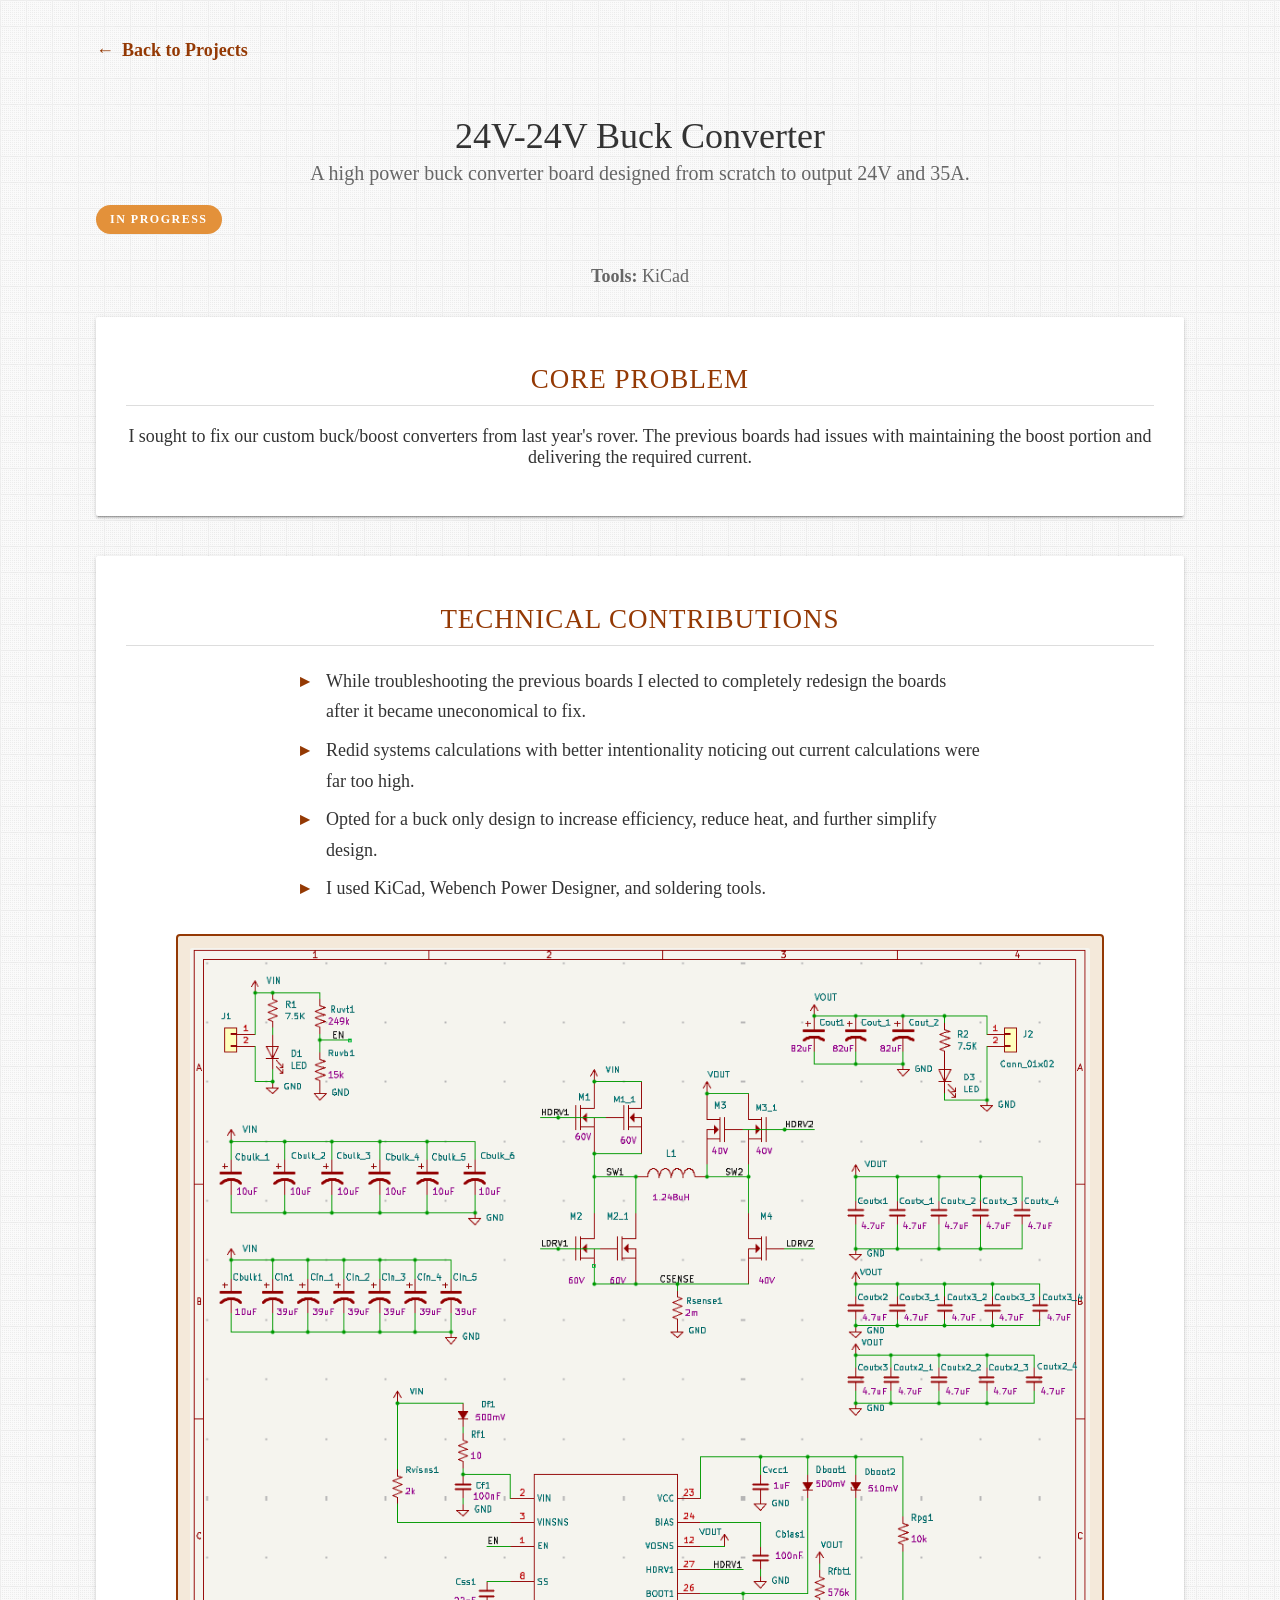
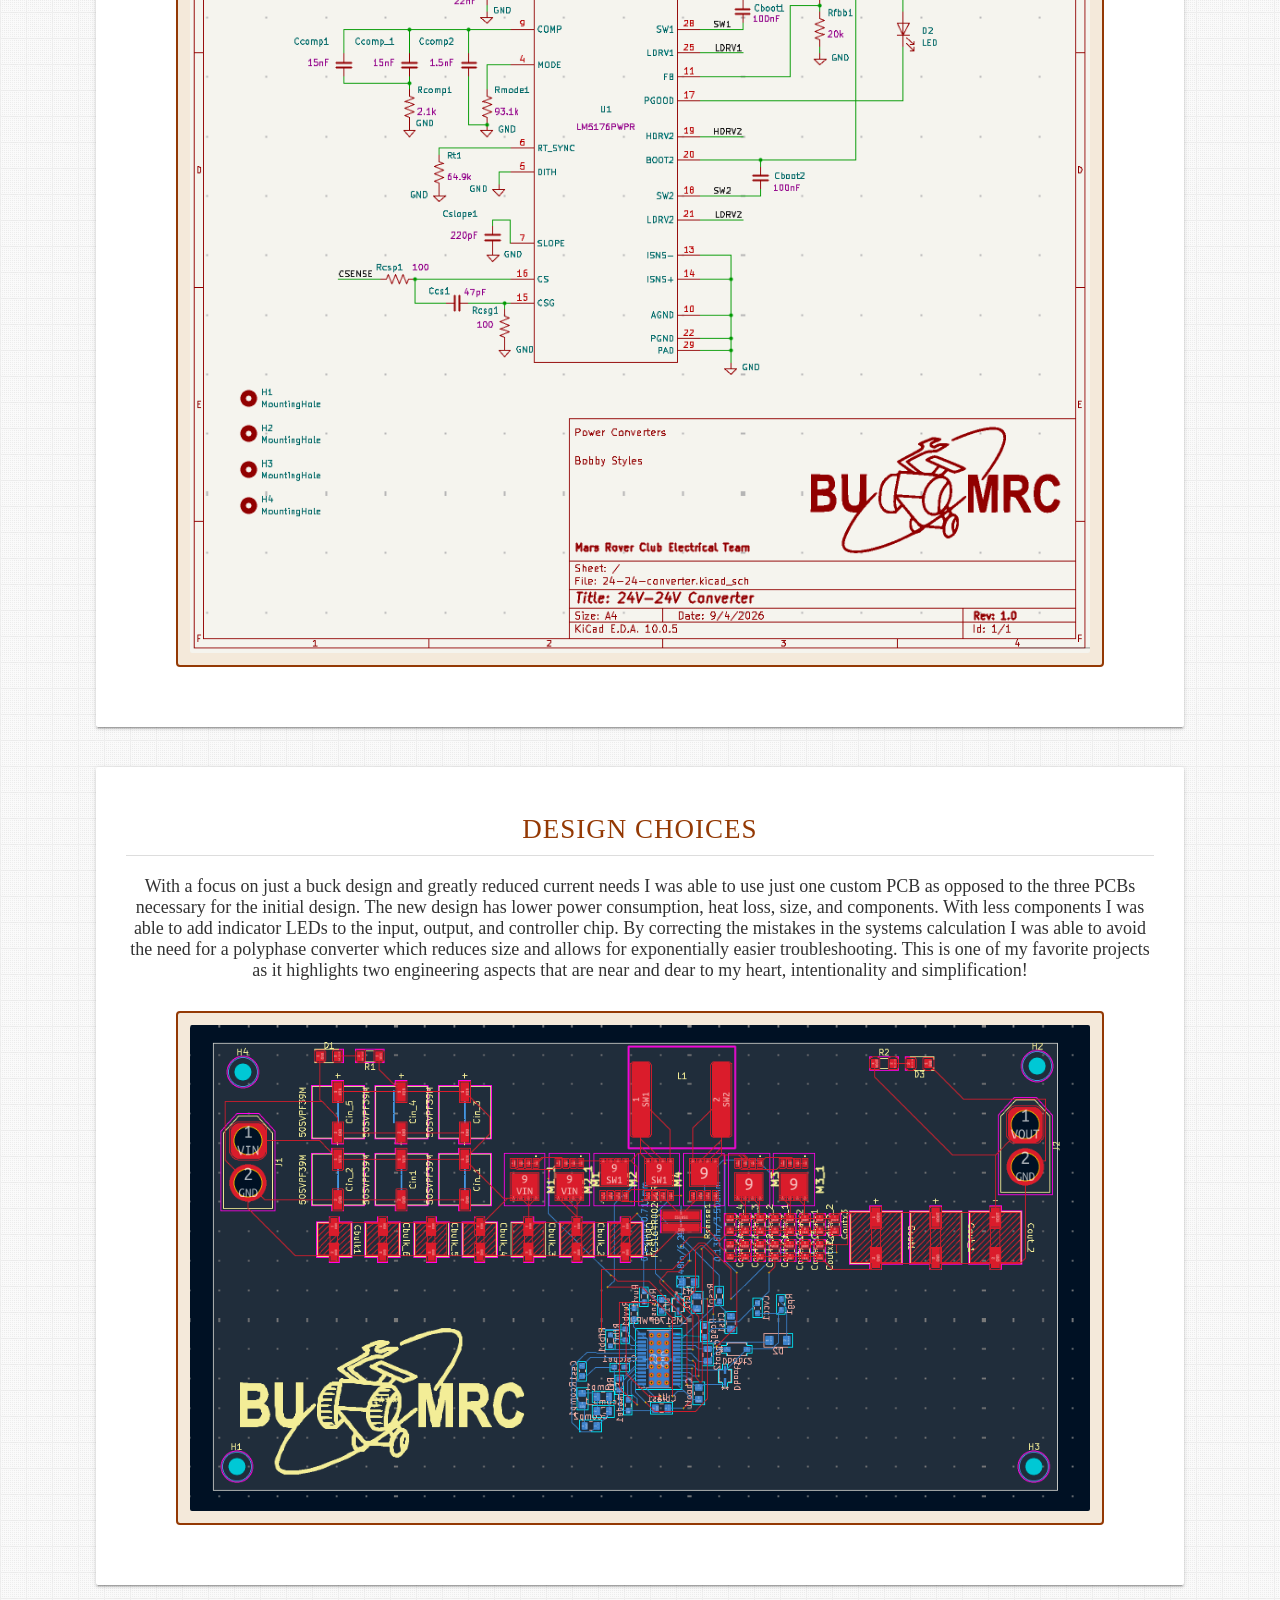
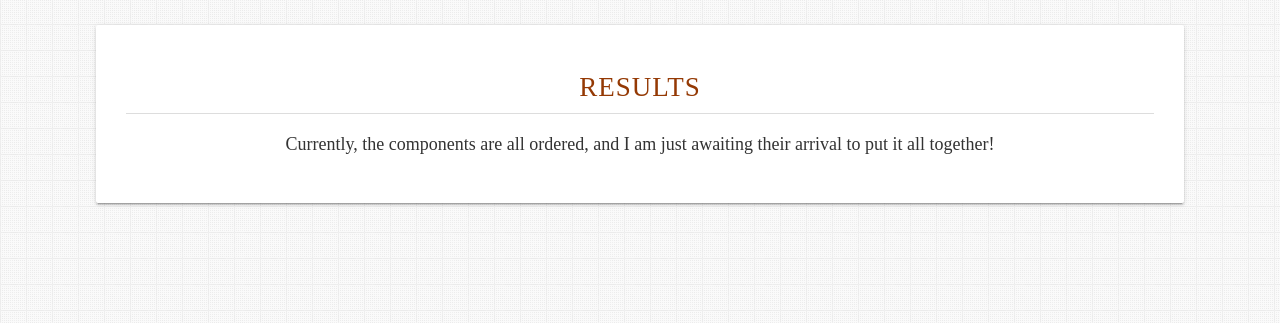
<file: projects/buck-converter.html>
<!DOCTYPE html>
<html lang="en">

<head>
  <meta charset="utf-8" />
  <meta name="viewport" content="width=device-width initial-scale=1" />
  <link rel="stylesheet" href="/assets/css/style.css" />
  <link rel="icon" type="image/png" sizes="32x32" href="/assets/img/favicon/favicon-32x32.png" />
  <title>24V-24V Buck Converter | Bobby Styles</title>
  <meta name="description" content="A 24V to 24V buck converter board designed in KiCad. In progress." />
</head>

<body class="project-page">
  <div class="project-container">
    <a href="/index.html#projects" class="back-link">Back to Projects</a>

    <h1>24V-24V Buck Converter</h1>
    <p class="project-tagline">A high power buck converter board designed from scratch to output 24V and 35A.</p>
    <p><span class="in-progress-badge">In Progress</span></p>
    <p class="project-meta"><b>Tools:</b> KiCad</p>

    <section class="project-section">
      <h2>Core Problem</h2>
      <p>I sought to fix our custom buck/boost converters from last year's rover. The previous boards had issues with maintaining the boost portion and delivering the required current.</p>
    </section>

    <section class="project-section">
      <h2>Technical Contributions</h2>
      <ul>
        <li>While troubleshooting the previous boards I elected to completely redesign the boards after it became uneconomical to fix.</li>
        <li>Redid systems calculations with better intentionality noticing out current calculations were far too high.</li>
        <li>Opted for a buck only design to increase efficiency, reduce heat, and further simplify design.</li>
        <li>I used KiCad, Webench Power Designer, and soldering tools.</li>
      </ul>

      <figure class="inline-figure">
        <img src="/assets/img/buck-converter-schematic-v2.png" alt="24V-24V buck converter schematic, revision 1.0" />
      </figure>
    </section>

    <section class="project-section">
      <h2>Design Choices</h2>
      <p>With a focus on just a buck design and greatly reduced current needs I was able to use just one custom PCB as opposed to the three PCBs necessary for the initial design. The new design has lower power consumption, heat loss, size, and components. With less components I was able to add indicator LEDs to the input, output, and controller chip. By correcting the mistakes in the systems calculation I was able to avoid the need for a polyphase converter which reduces size and allows for exponentially easier troubleshooting. This is one of my favorite projects as it highlights two engineering aspects that are near and dear to my heart, intentionality and simplification!</p>

      <figure class="inline-figure">
        <img src="/assets/img/buck-converter-layout.png" alt="PCB layout for the 24V-24V buck converter" />
      </figure>
    </section>

    <section class="project-section">
      <h2>Results</h2>
      <p>Currently, the components are all ordered, and I am just awaiting their arrival to put it all together!</p>
    </section>
  </div>
</body>

</html>
</file>
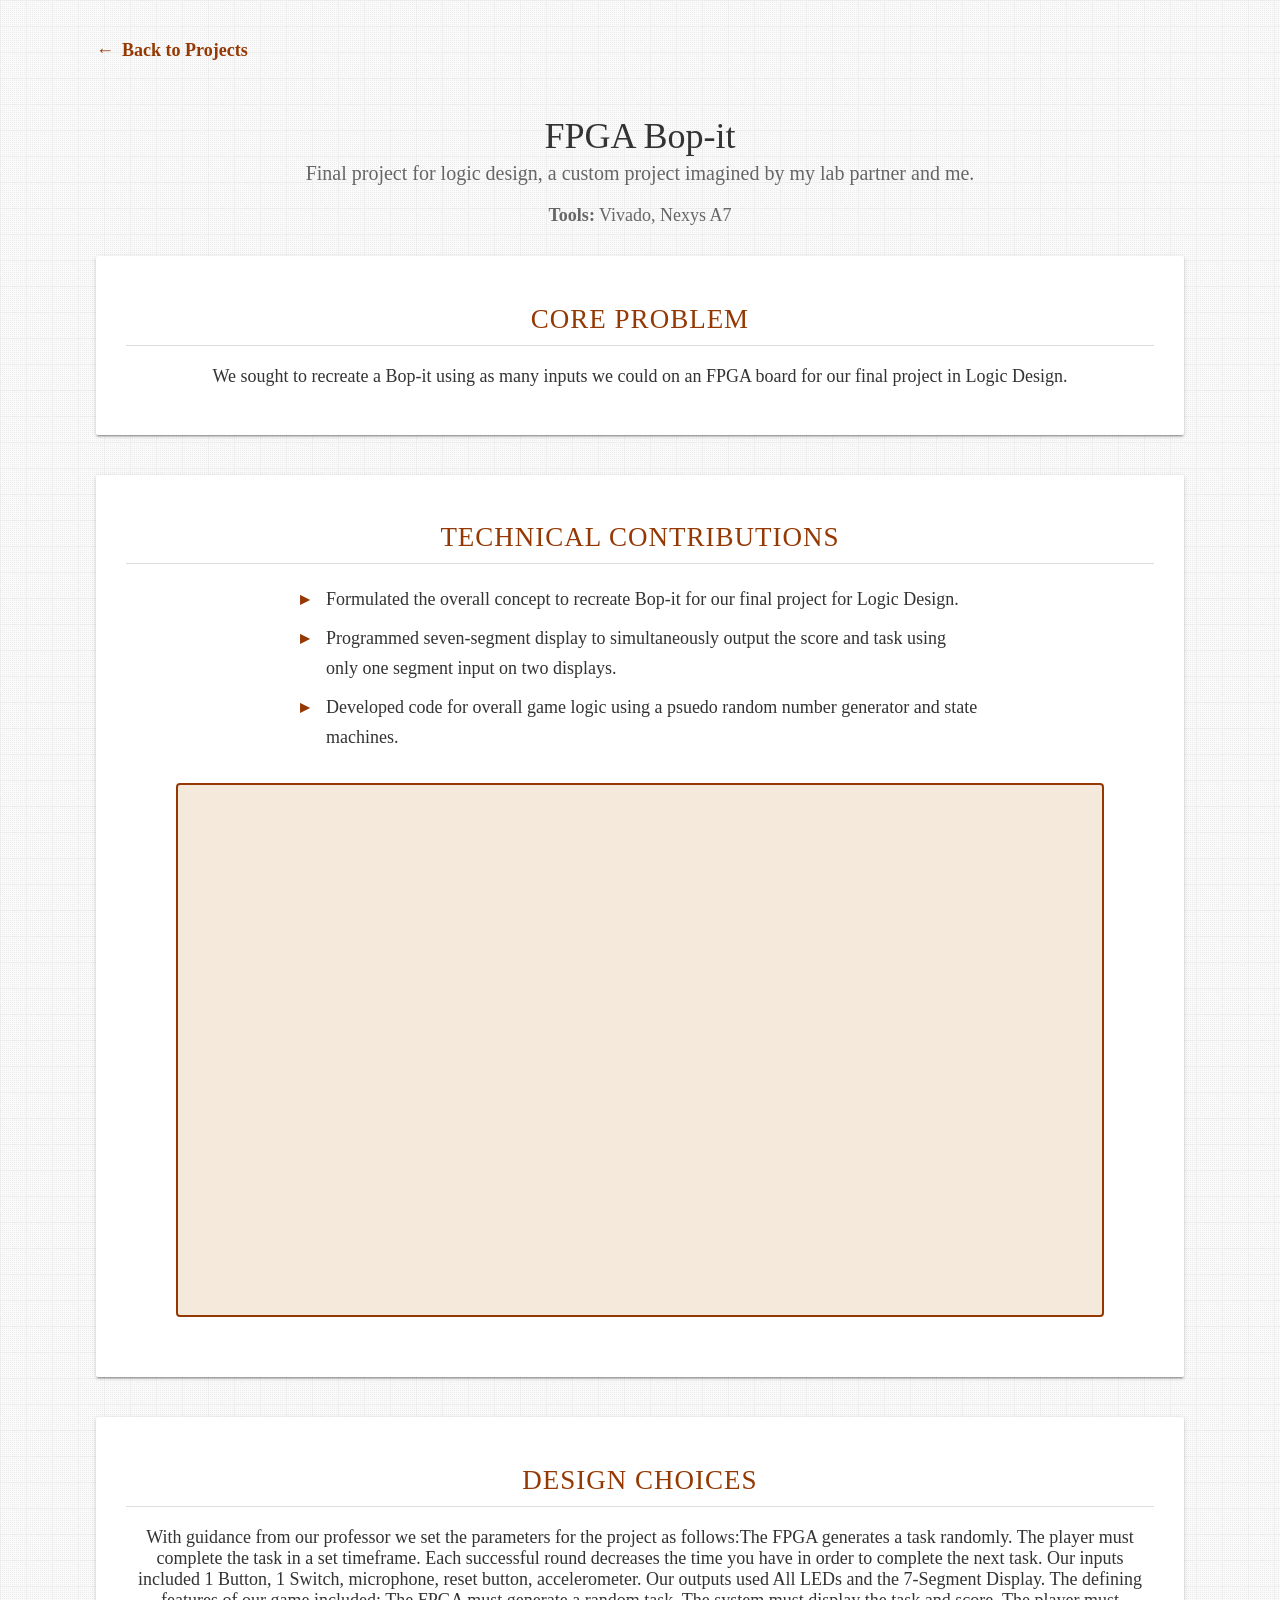
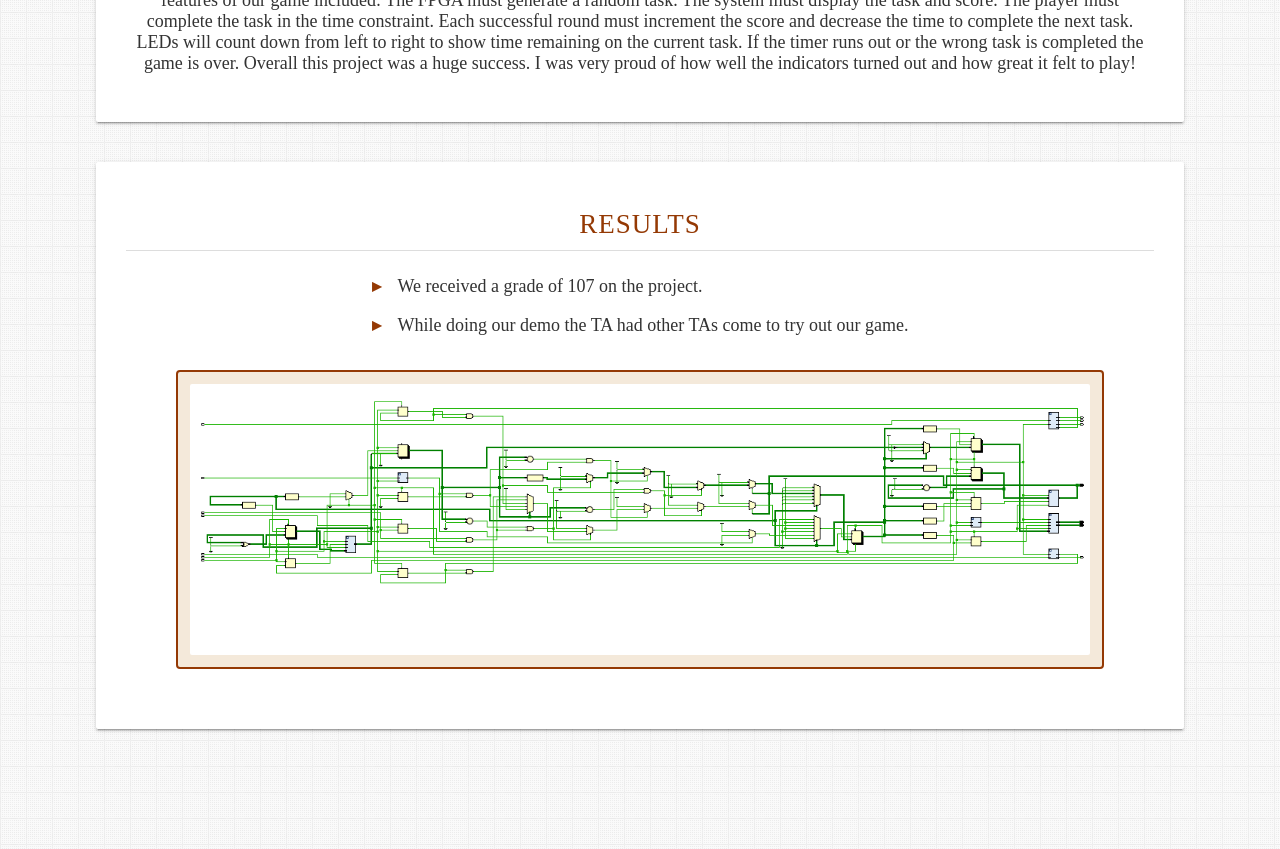
<file: projects/fpga-bop-it.html>
<!DOCTYPE html>
<html lang="en">

<head>
  <meta charset="utf-8" />
  <meta name="viewport" content="width=device-width initial-scale=1" />
  <link rel="stylesheet" href="/assets/css/style.css" />
  <link rel="icon" type="image/png" sizes="32x32" href="/assets/img/favicon/favicon-32x32.png" />
  <title>FPGA Bop-it | Bobby Styles</title>
  <meta name="description" content="A custom FPGA-based Bop-it game, the final project for a logic design course." />
</head>

<body class="project-page">
  <div class="project-container">
    <a href="/index.html#projects" class="back-link">Back to Projects</a>

    <h1>FPGA Bop-it</h1>
    <p class="project-tagline">Final project for logic design, a custom project imagined by my lab partner and me.</p>
    <p class="project-meta"><b>Tools:</b> Vivado, Nexys A7</p>

    <section class="project-section">
      <h2>Core Problem</h2>
      <p>We sought to recreate a Bop-it using as many inputs we could on an FPGA board for our final project in Logic Design.</p>
    </section>

    <section class="project-section">
      <h2>Technical Contributions</h2>
      <ul>
        <li>Formulated the overall concept to recreate Bop-it for our final project for Logic Design.</li>
        <li>Programmed seven-segment display to simultaneously output the score and task using only one segment input on two displays.</li>
        <li>Developed code for overall game logic using a psuedo random number generator and state machines.</li>
      </ul>

      <figure class="inline-figure">
        <iframe src="https://www.youtube.com/embed/Ca9l6EBirik" title="FPGA Bop-it demo video" allowfullscreen></iframe>
      </figure>
    </section>

    <section class="project-section">
      <h2>Design Choices</h2>
      <p>With guidance from our professor we set the parameters for the project as follows:The FPGA generates a task randomly. The player must complete the task in a set timeframe. Each successful round decreases the time you have in order to complete the next task. Our inputs included 1 Button, 1 Switch, microphone, reset button, accelerometer. Our outputs used All LEDs and the 7-Segment Display. The defining features of our game included: The FPGA must generate a random task. The system must display the task and score. The player must complete the task in the time constraint. Each successful round must increment the score and decrease the time to complete the next task. LEDs will count down from left to right to show time remaining on the current task. If the timer runs out or the wrong task is completed the game is over. Overall this project was a huge success. I was very proud of how well the indicators turned out and how great it felt to play!</p>
    </section>

    <section class="project-section">
      <h2>Results</h2>
      <ul>
        <li>We received a grade of 107 on the project.</li>
        <li>While doing our demo the TA had other TAs come to try out our game.</li>
      </ul>

      <figure class="inline-figure">
        <img src="/assets/img/Bop_it.png" alt="FPGA Bop-it schematic" />
      </figure>
    </section>
  </div>
</body>

</html>
</file>
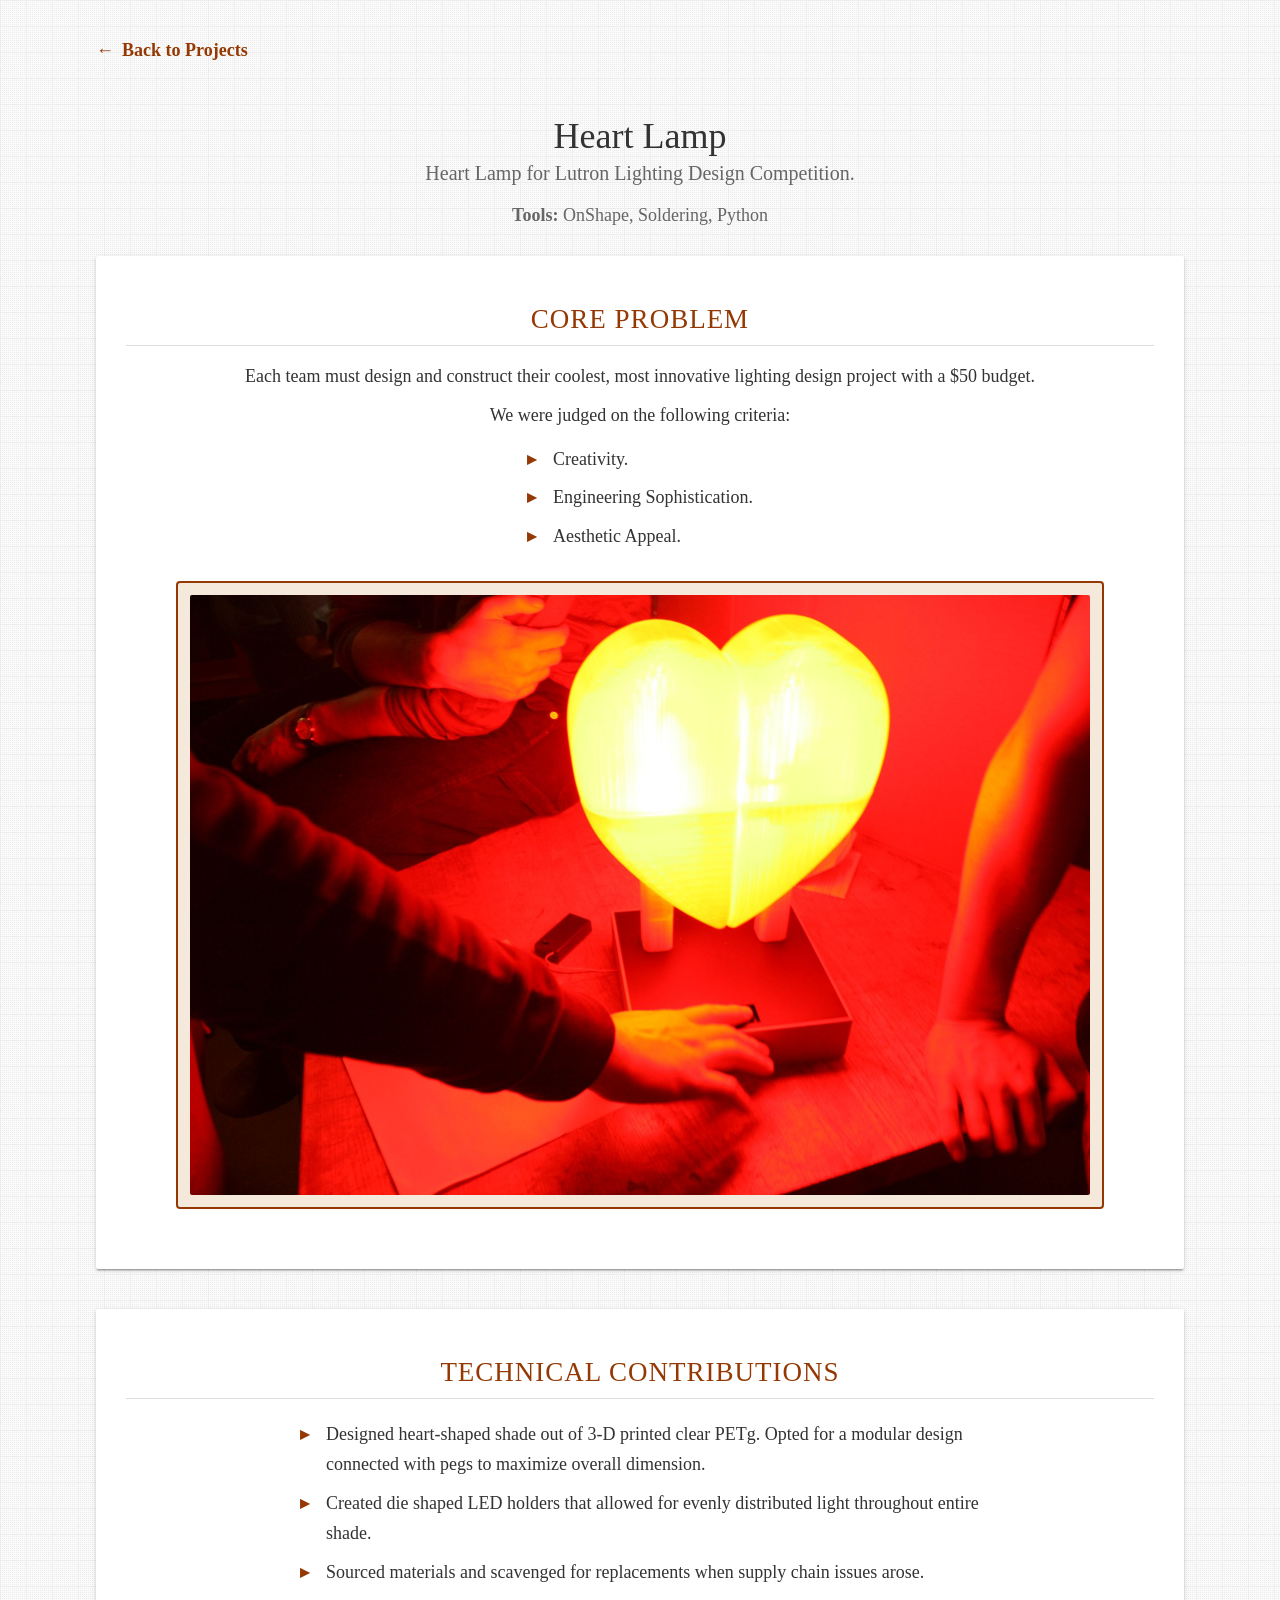
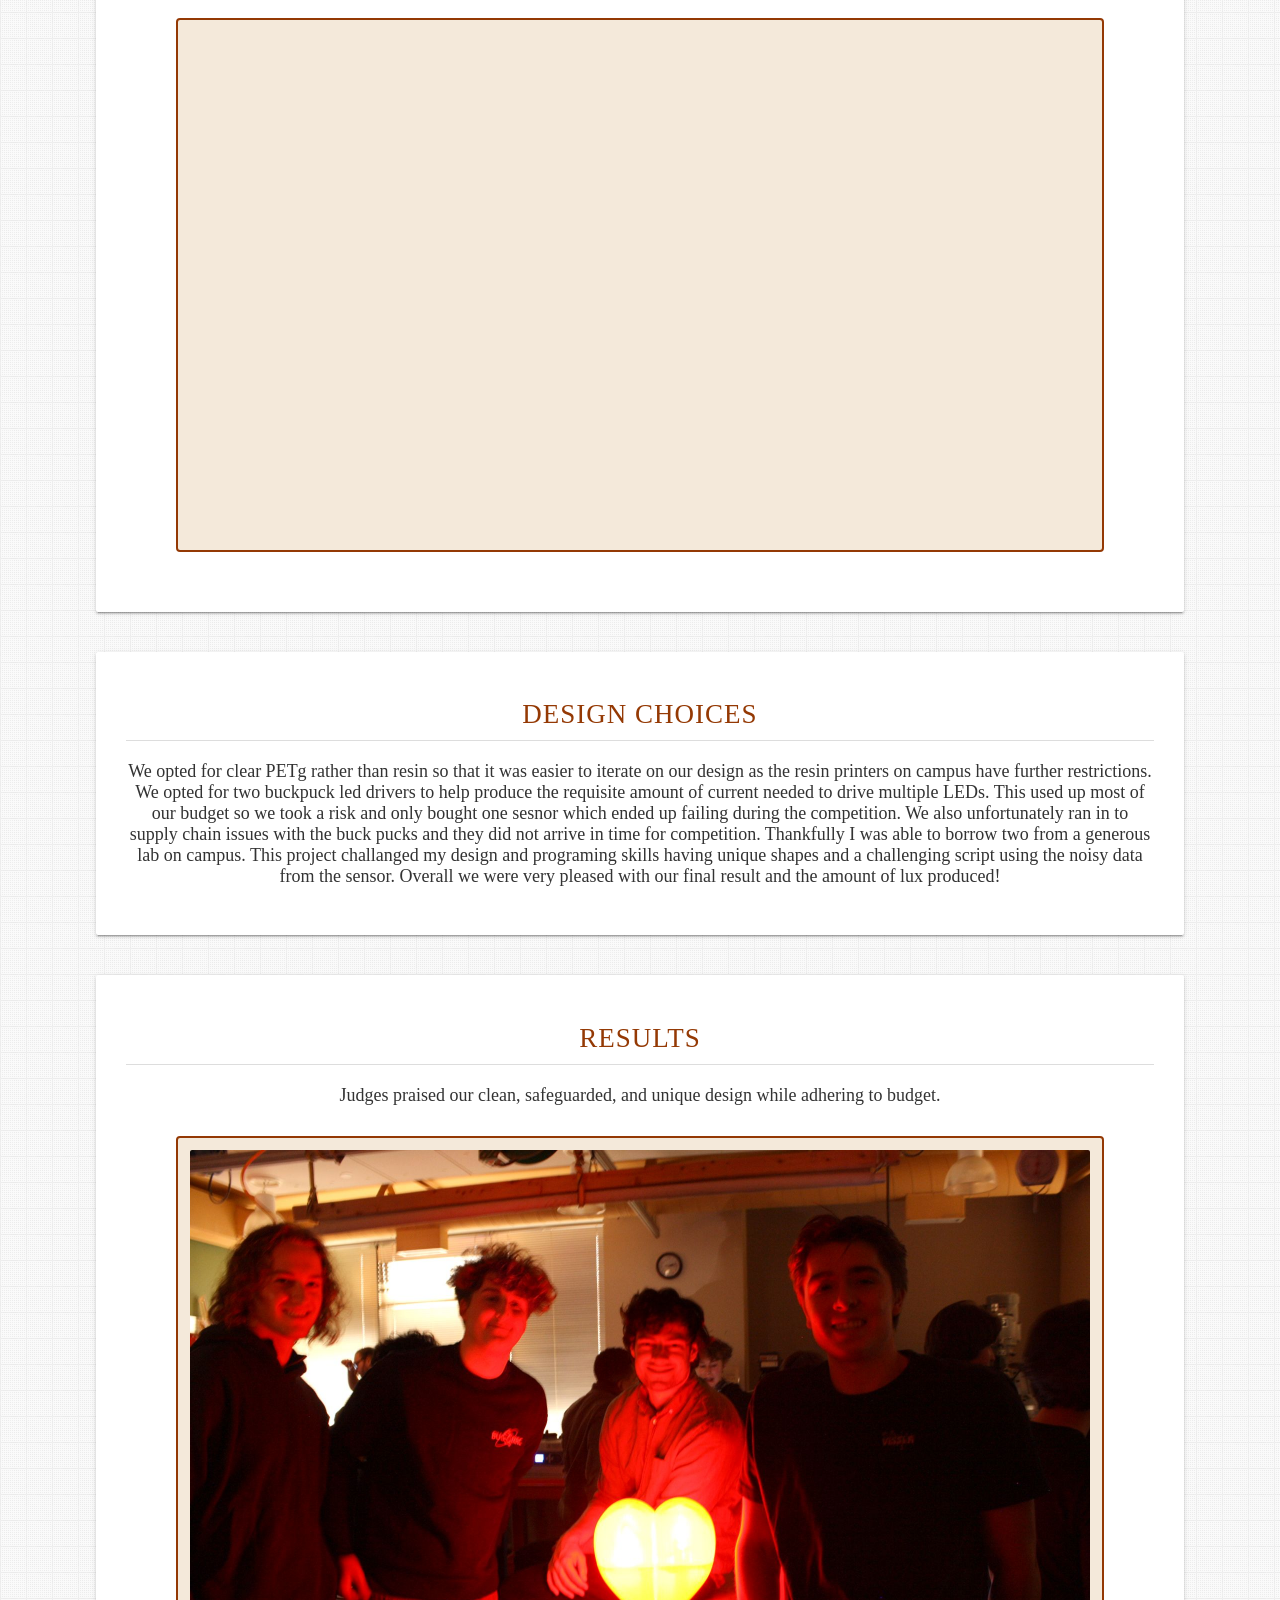
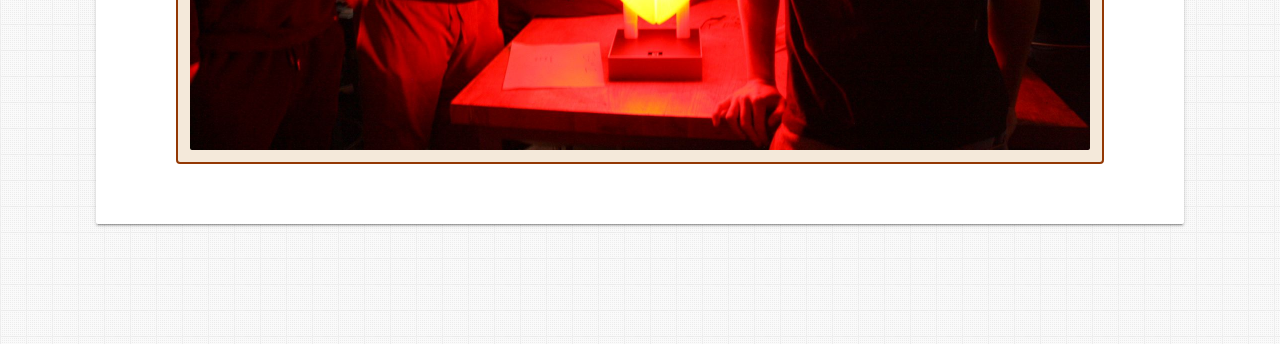
<file: projects/heart-lamp.html>
<!DOCTYPE html>
<html lang="en">

<head>
  <meta charset="utf-8" />
  <meta name="viewport" content="width=device-width initial-scale=1" />
  <link rel="stylesheet" href="/assets/css/style.css" />
  <link rel="icon" type="image/png" sizes="32x32" href="/assets/img/favicon/favicon-32x32.png" />
  <title>Heart Lamp | Bobby Styles</title>
  <meta name="description" content="A heart-shaped lamp built for the Lutron Lighting Design Competition." />
</head>

<body class="project-page">
  <div class="project-container">
    <a href="/index.html#projects" class="back-link">Back to Projects</a>

    <h1>Heart Lamp</h1>
    <p class="project-tagline">Heart Lamp for Lutron Lighting Design Competition.</p>
    <p class="project-meta"><b>Tools:</b> OnShape, Soldering, Python</p>

    <section class="project-section">
      <h2>Core Problem</h2>
      <p>Each team must design and construct their coolest, most innovative lighting design project with a $50 budget.</p>
      <p>We were judged on the following criteria:</p>
      <ul>
        <li>Creativity.</li>
        <li>Engineering Sophistication.</li>
        <li>Aesthetic Appeal.</li>
      </ul>

      <figure class="inline-figure">
        <img src="/assets/projects/heart-lamp-lit.jpeg" alt="The finished heart lamp lit up on the competition table" />
      </figure>
    </section>

    <section class="project-section">
      <h2>Technical Contributions</h2>
      <ul>
        <li>Designed heart-shaped shade out of 3-D printed clear PETg. Opted for a modular design connected with pegs to maximize overall dimension.</li>
        <li>Created die shaped LED holders that allowed for evenly distributed light throughout entire shade.</li>
        <li>Sourced materials and scavenged for replacements when supply chain issues arose.</li>
      </ul>

      <figure class="inline-figure">
        <iframe src="https://www.youtube.com/embed/eodbIBkCknE" title="Heart Lamp demo video" allowfullscreen></iframe>
      </figure>
    </section>

    <section class="project-section">
      <h2>Design Choices</h2>
      <p>We opted for clear PETg rather than resin so that it was easier to iterate on our design as the resin printers on campus have further restrictions. We opted for two buckpuck led drivers to help produce the requisite amount of current needed to drive multiple LEDs. This used up most of our budget so we took a risk and only bought one sesnor which ended up failing during the competition. We also unfortunately ran in to supply chain issues with the buck pucks and they did not arrive in time for competition. Thankfully I was able to borrow two from a generous lab on campus. This project challanged my design and programing skills having unique shapes and a challenging script using the noisy data from the sensor. Overall we were very pleased with our final result and the amount of lux produced!</p>
    </section>

    <section class="project-section">
      <h2>Results</h2>
      <p>Judges praised our clean, safeguarded, and unique design while adhering to budget.</p>

      <figure class="inline-figure">
        <img src="/assets/projects/heart-lamp-team.jpeg" alt="The team with the finished heart lamp at the competition" />
      </figure>
    </section>
  </div>
</body>

</html>
</file>
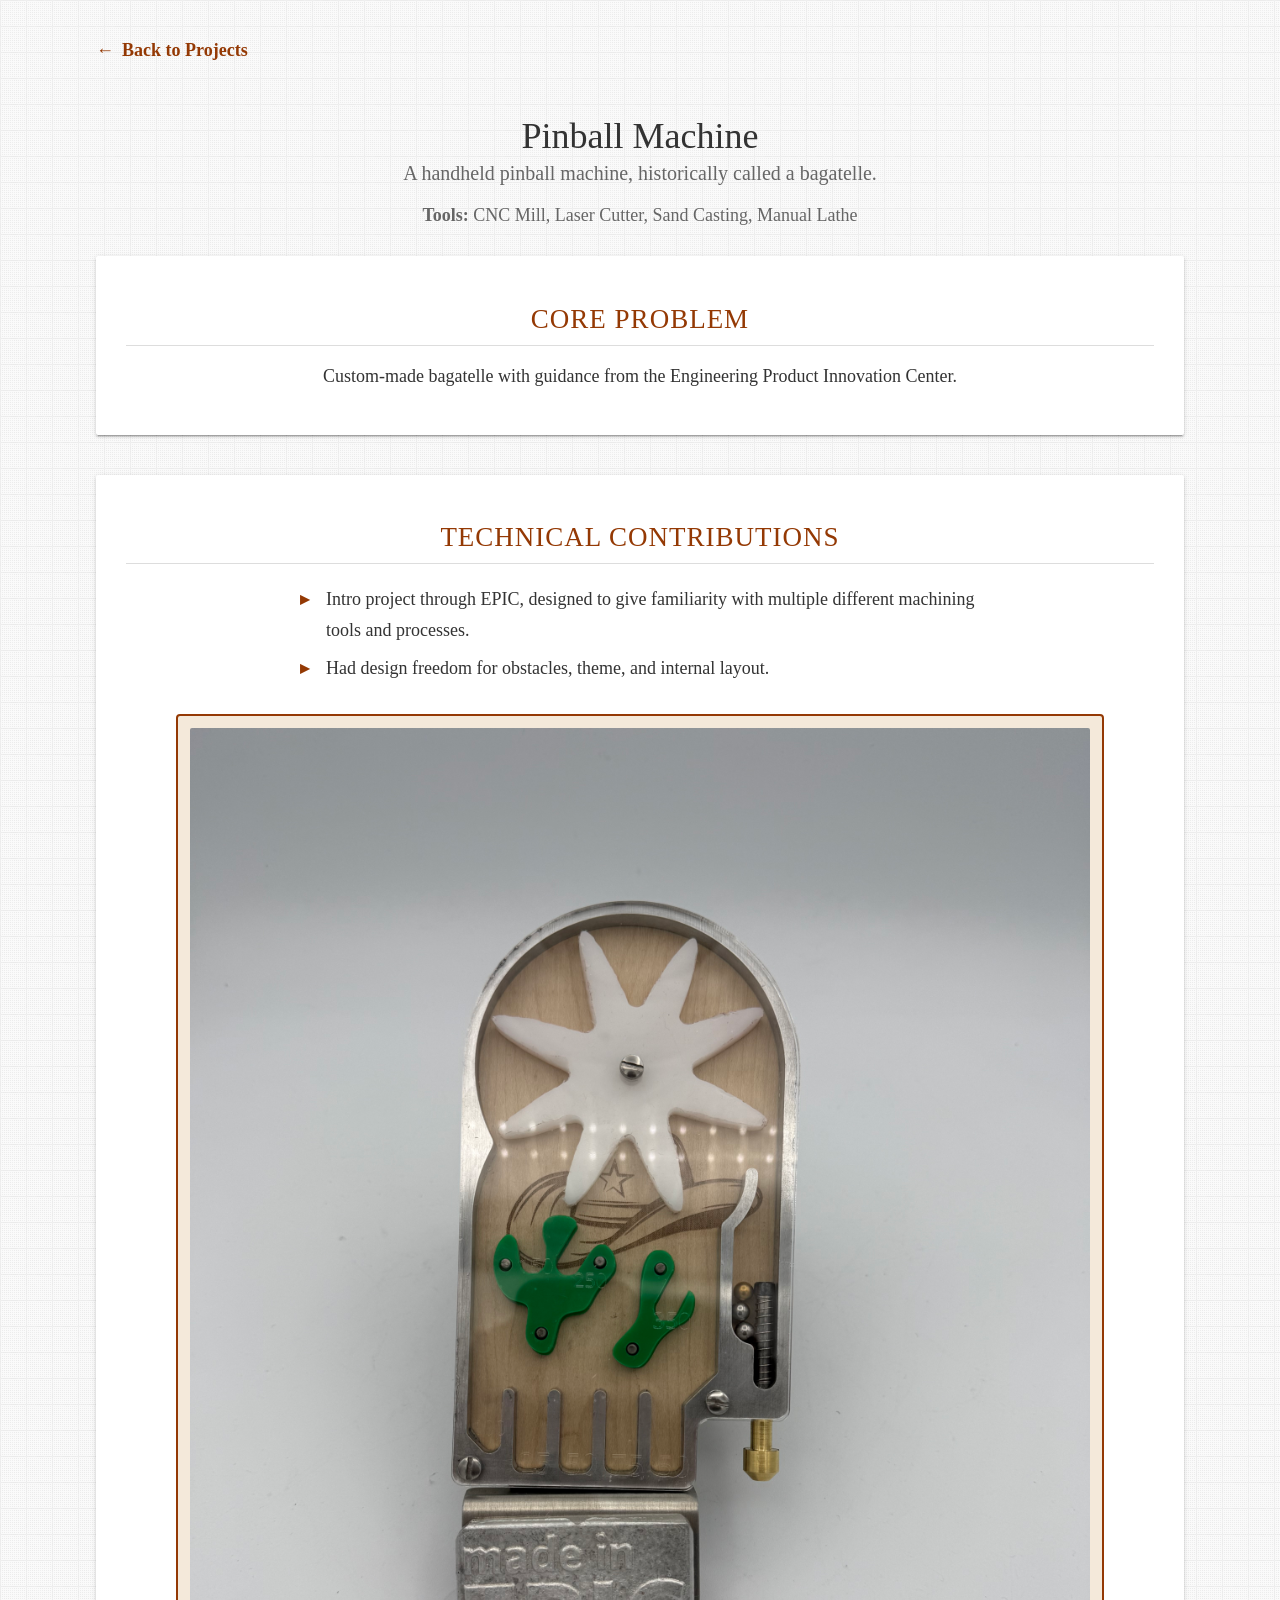
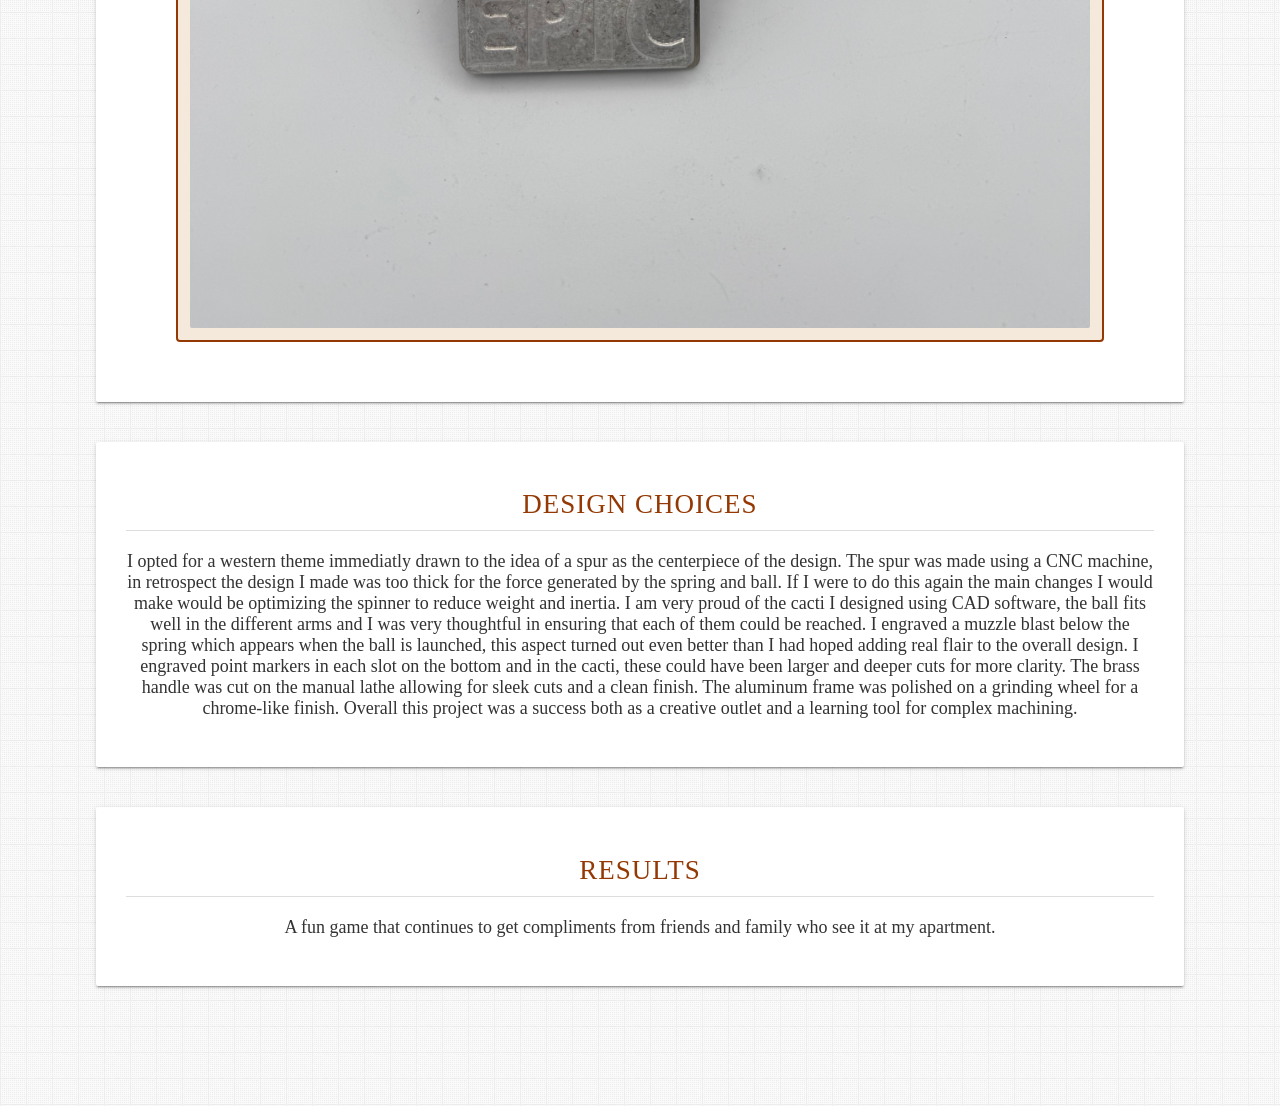
<file: projects/pinball-machine.html>
<!DOCTYPE html>
<html lang="en">

<head>
  <meta charset="utf-8" />
  <meta name="viewport" content="width=device-width initial-scale=1" />
  <link rel="stylesheet" href="/assets/css/style.css" />
  <link rel="icon" type="image/png" sizes="32x32" href="/assets/img/favicon/favicon-32x32.png" />
  <title>Pinball Machine | Bobby Styles</title>
  <meta name="description" content="A handheld pinball machine, historically called a bagatelle, built through EPIC." />
</head>

<body class="project-page">
  <div class="project-container">
    <a href="/index.html#projects" class="back-link">Back to Projects</a>

    <h1>Pinball Machine</h1>
    <p class="project-tagline">A handheld pinball machine, historically called a bagatelle.</p>
    <p class="project-meta"><b>Tools:</b> CNC Mill, Laser Cutter, Sand Casting, Manual Lathe</p>

    <section class="project-section">
      <h2>Core Problem</h2>
      <p>Custom-made bagatelle with guidance from the Engineering Product Innovation Center.</p>
    </section>

    <section class="project-section">
      <h2>Technical Contributions</h2>
      <ul>
        <li>Intro project through EPIC, designed to give familiarity with multiple different machining tools and processes.</li>
        <li>Had design freedom for obstacles, theme, and internal layout.</li>
      </ul>

      <figure class="inline-figure">
        <img src="/assets/projects/Pinball.jpeg" alt="Finished pinball machine" />
      </figure>
    </section>

    <section class="project-section">
      <h2>Design Choices</h2>
      <p>I opted for a western theme immediatly drawn to the idea of a spur as the centerpiece of the design. The spur was made using a CNC machine, in retrospect the design I made was too thick for the force generated by the spring and ball. If I were to do this again the main changes I would make would be optimizing the spinner to reduce weight and inertia. I am very proud of the cacti I designed using CAD software, the ball fits well in the different arms and I was very thoughtful in ensuring that each of them could be reached. I engraved a muzzle blast below the spring which appears when the ball is launched, this aspect turned out even better than I had hoped adding real flair to the overall design. I engraved point markers in each slot on the bottom and in the cacti, these could have been larger and deeper cuts for more clarity. The brass handle was cut on the manual lathe allowing for sleek cuts and a clean finish. The aluminum frame was polished on a grinding wheel for a chrome-like finish. Overall this project was a success both as a creative outlet and a learning tool for complex machining.</p>
    </section>

    <section class="project-section">
      <h2>Results</h2>
      <p>A fun game that continues to get compliments from friends and family who see it at my apartment.</p>
    </section>
  </div>
</body>

</html>
</file>
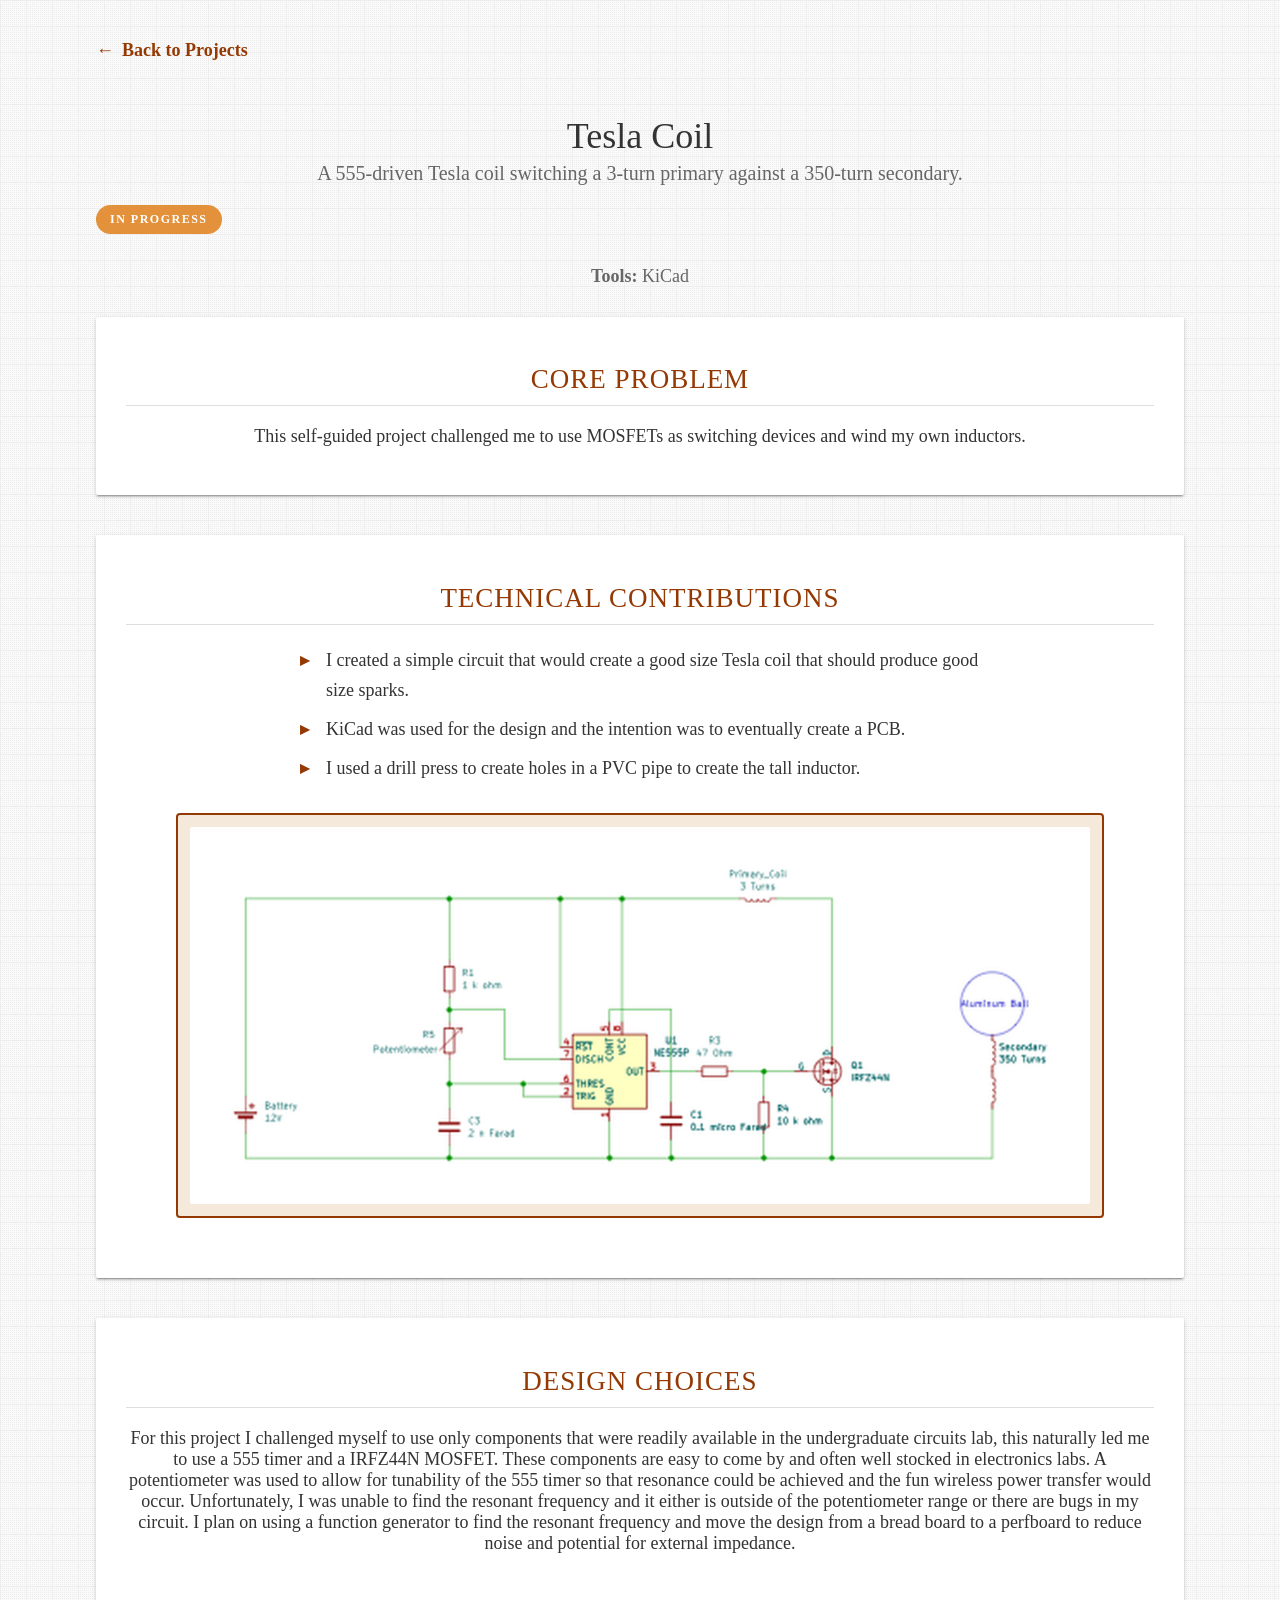
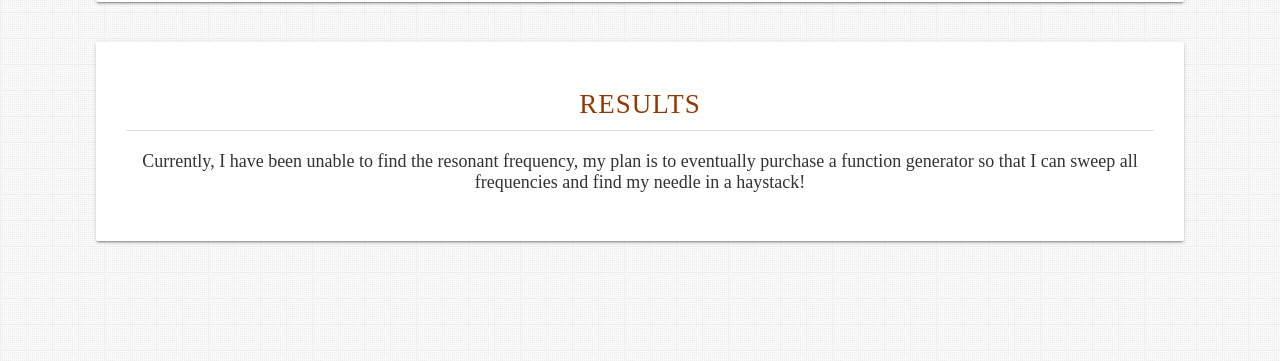
<file: projects/tesla-coil.html>
<!DOCTYPE html>
<html lang="en">

<head>
  <meta charset="utf-8" />
  <meta name="viewport" content="width=device-width initial-scale=1" />
  <link rel="stylesheet" href="/assets/css/style.css" />
  <link rel="icon" type="image/png" sizes="32x32" href="/assets/img/favicon/favicon-32x32.png" />
  <title>Tesla Coil | Bobby Styles</title>
  <meta name="description" content="A 555-driven Tesla coil built around an IRFZ44N switching a 3-turn primary. In progress." />
</head>

<body class="project-page">
  <div class="project-container">
    <a href="/index.html#projects" class="back-link">Back to Projects</a>

    <h1>Tesla Coil</h1>
    <p class="project-tagline">A 555-driven Tesla coil switching a 3-turn primary against a 350-turn secondary.</p>
    <p><span class="in-progress-badge">In Progress</span></p>
    <p class="project-meta"><b>Tools:</b> KiCad</p>

    <section class="project-section">
      <h2>Core Problem</h2>
      <p>This self-guided project challenged me to use MOSFETs as switching devices and wind my own inductors.</p>
    </section>

    <section class="project-section">
      <h2>Technical Contributions</h2>
      <ul>
        <li>I created a simple circuit that would create a good size Tesla coil that should produce good size sparks.</li>
        <li>KiCad was used for the design and the intention was to eventually create a PCB.</li>
        <li>I used a drill press to create holes in a PVC pipe to create the tall inductor.</li>
      </ul>

      <figure class="inline-figure">
        <img src="/assets/img/tesla-coil-schematic.png" alt="Tesla coil schematic: NE555P driving an IRFZ44N across a 3-turn primary coil" />
      </figure>
    </section>

    <section class="project-section">
      <h2>Design Choices</h2>
      <p>For this project I challenged myself to use only components that were readily available in the undergraduate circuits lab, this naturally led me to use a 555 timer and a IRFZ44N MOSFET. These components are easy to come by and often well stocked in electronics labs. A potentiometer was used to allow for tunability of the 555 timer so that resonance could be achieved and the fun wireless power transfer would occur. Unfortunately, I was unable to find the resonant frequency and it either is outside of the potentiometer range or there are bugs in my circuit. I plan on using a function generator to find the resonant frequency and move the design from a bread board to a perfboard to reduce noise and potential for external impedance.</p>
    </section>

    <section class="project-section">
      <h2>Results</h2>
      <p>Currently, I have been unable to find the resonant frequency, my plan is to eventually purchase a function generator so that I can sweep all frequencies and find my needle in a haystack!</p>
    </section>
  </div>
</body>

</html>
</file>
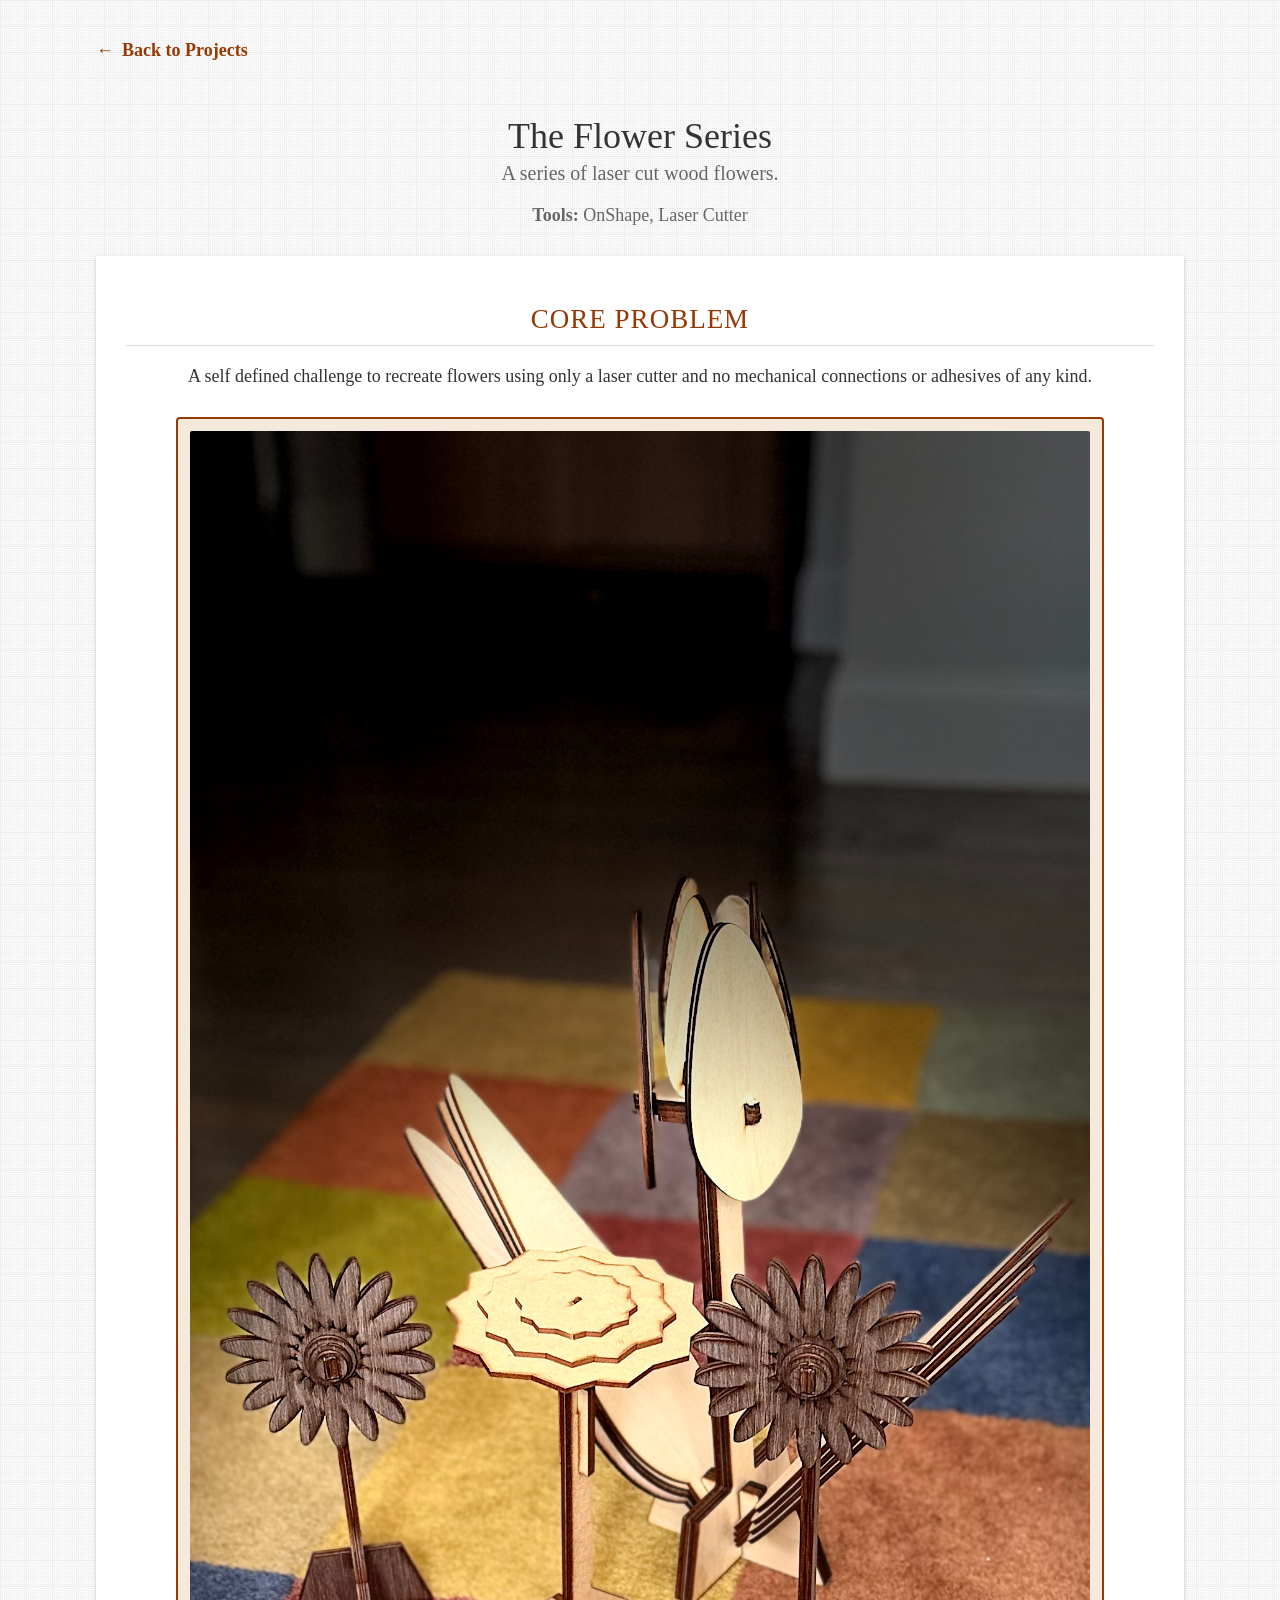
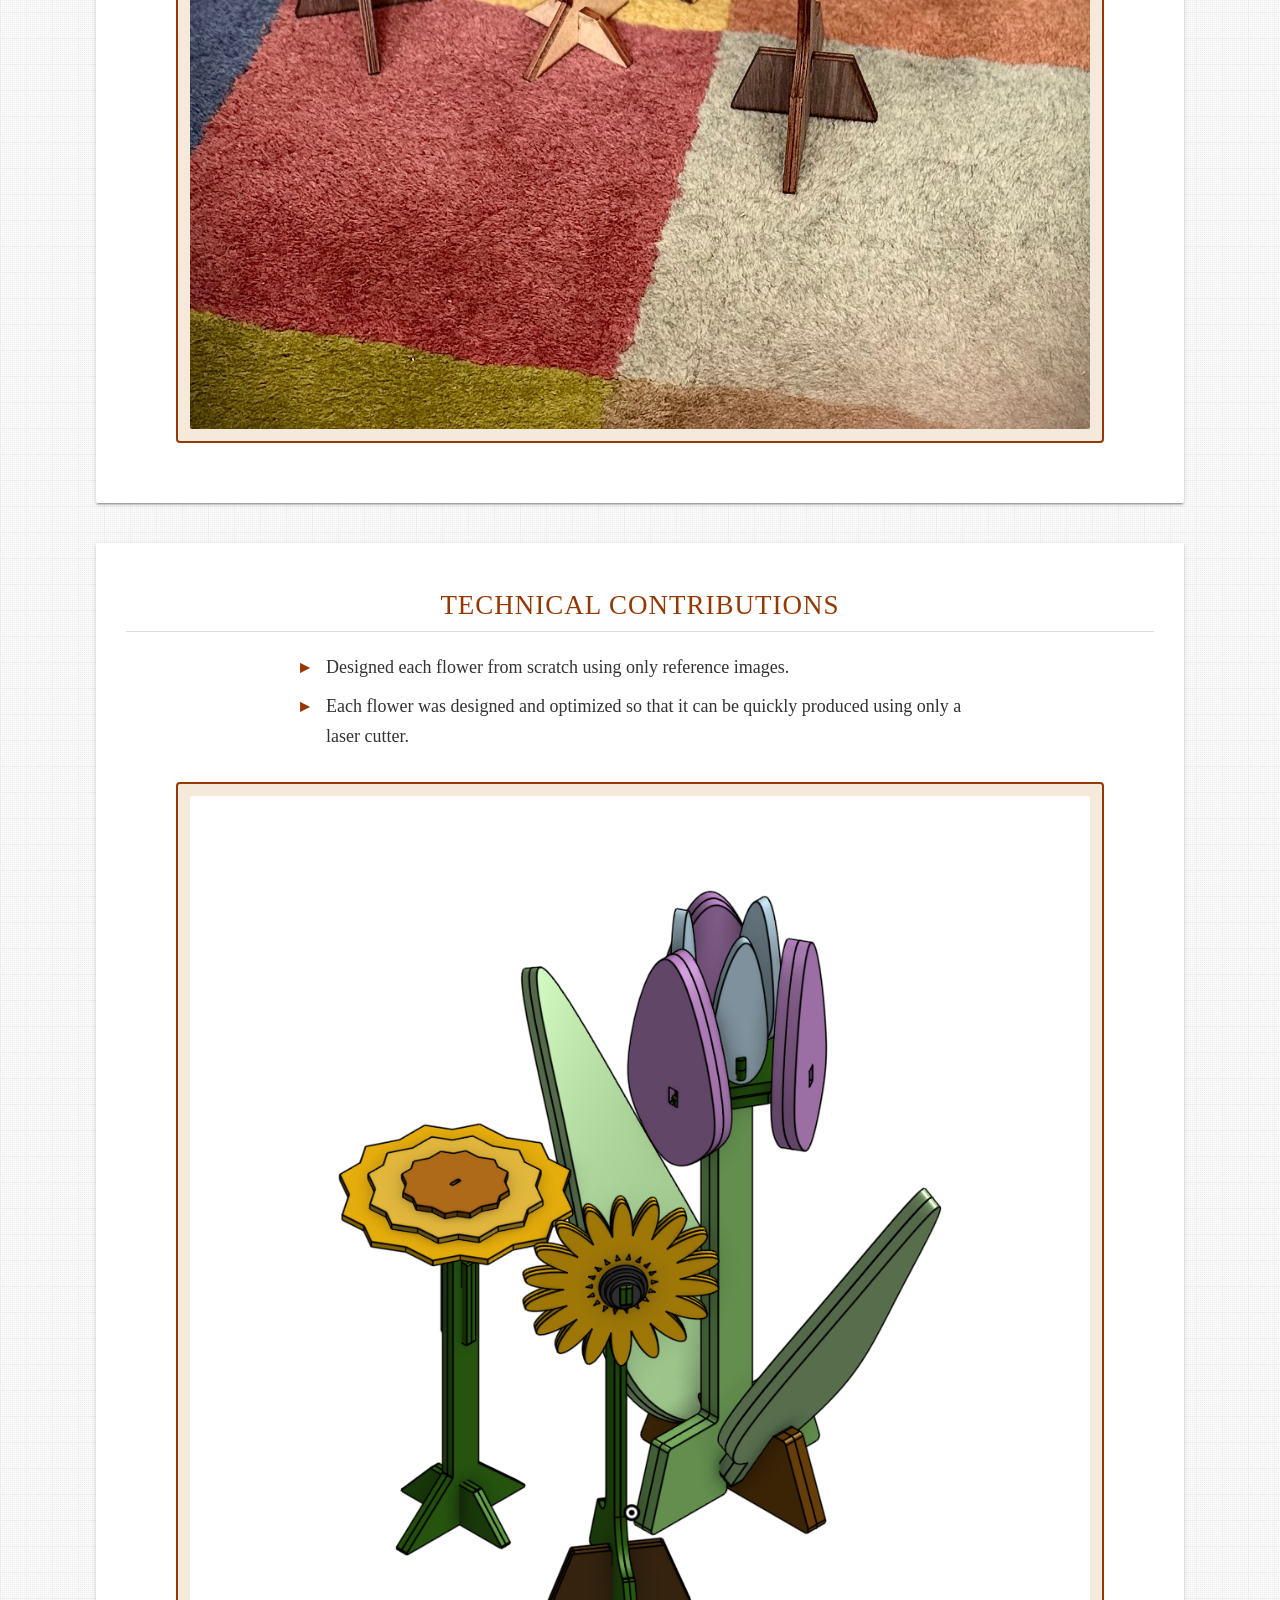
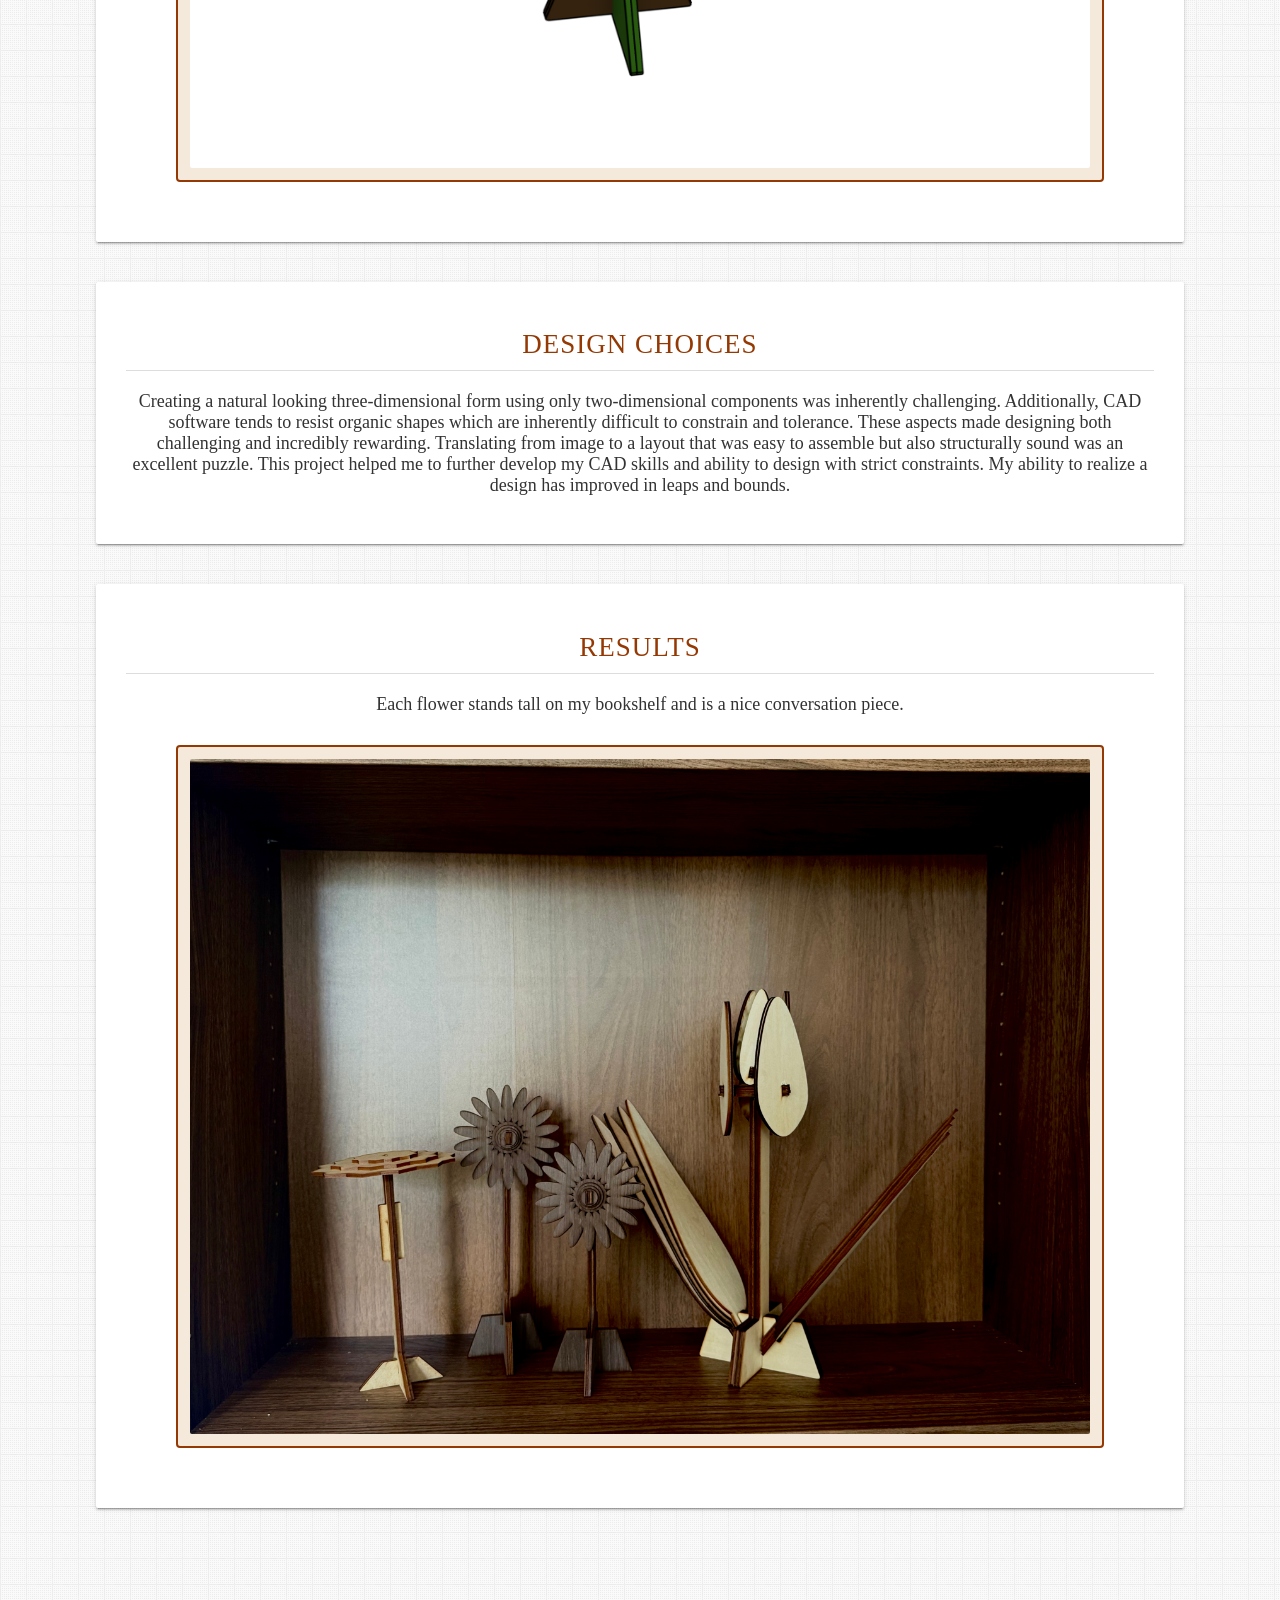
<file: projects/wood-flower.html>
<!DOCTYPE html>
<html lang="en">

<head>
  <meta charset="utf-8" />
  <meta name="viewport" content="width=device-width initial-scale=1" />
  <link rel="stylesheet" href="/assets/css/style.css" />
  <link rel="icon" type="image/png" sizes="32x32" href="/assets/img/favicon/favicon-32x32.png" />
  <title>The Flower Series | Bobby Styles</title>
  <meta name="description" content="A laser cut wood flower, self-guided design and fabrication project." />
</head>

<body class="project-page">
  <div class="project-container">
    <a href="/index.html#projects" class="back-link">Back to Projects</a>

    <h1>The Flower Series</h1>
    <p class="project-tagline">A series of laser cut wood flowers.</p>
    <p class="project-meta"><b>Tools:</b> OnShape, Laser Cutter</p>

    <section class="project-section">
      <h2>Core Problem</h2>
      <p>A self defined challenge to recreate flowers using only a laser cutter and no mechanical connections or adhesives of any kind.</p>

      <figure class="inline-figure">
        <img src="/assets/projects/flower-series-rug.jpeg" alt="The assembled flowers standing on a rug" />
      </figure>
    </section>

    <section class="project-section">
      <h2>Technical Contributions</h2>
      <ul>
        <li>Designed each flower from scratch using only reference images.</li>
        <li>Each flower was designed and optimized so that it can be quickly produced using only a laser cutter.</li>
      </ul>

      <figure class="inline-figure">
        <img src="/assets/img/flower-series-cad.png" alt="CAD render of the flower series: black-eyed susan, tulip, and sunflower" />
      </figure>
    </section>

    <section class="project-section">
      <h2>Design Choices</h2>
      <p>Creating a natural looking three-dimensional form using only two-dimensional components was inherently challenging. Additionally, CAD software tends to resist organic shapes which are inherently difficult to constrain and tolerance. These aspects made designing both challenging and incredibly rewarding. Translating from image to a layout that was easy to assemble but also structurally sound was an excellent puzzle. This project helped me to further develop my CAD skills and ability to design with strict constraints. My ability to realize a design has improved in leaps and bounds.</p>
    </section>

    <section class="project-section">
      <h2>Results</h2>
      <p>Each flower stands tall on my bookshelf and is a nice conversation piece.</p>

      <figure class="inline-figure">
        <img src="/assets/projects/flower-series-shelf.jpeg" alt="The finished flower series displayed on a bookshelf" />
      </figure>
    </section>
  </div>
</body>

</html>
</file>
<file: assets/css/style.css>
.profile-pic {
  position: relative;
  max-width:130px;
  max-height:130px;
  width: auto;
  height: auto;
  overflow: hidden;
  /* display: inline-block; */
  
  
  /* background-size: cover;  */
  margin: -31px; 
  margin-left:-7px;
  border: 6px solid rgba(0, 77, 64, 0.4); 
  border-radius: 50% !important;
}

.profile-pic img {
  width: 100%;
  height: auto;
}

.tracker {
  /* visibility: hidden; */
  position: fixed;
  /* margin-inline-end: auto;  */
  bottom: 0; 
  right: 0;
}

@import url(https://fonts.googleapis.com/css?family=Poiret+One);
.social {
  margin: 0 auto;
  width: auto;
  text-align: inherit;
  /* padding: 10px; */
}

.icon-btn {
  margin-left: auto;
  width: 50px;
  height: 50px;
  border: 0;
  color: #FFFFFF;
  cursor: pointer;
  font-size: 30px;
  line-height: 70px;
  border-radius: 45px;
  display: inline-block;
  margin: 4px;
}

.github {
  color: black;
}

.linkedin {
  color: #0077b5;
}

.icon-btn:hover {
  transform: scale(1.10);
  color: #FFFFFF;
}

.linkedin:hover {
  background-color: #0077b5;
}

.github:hover {
  background-color: black;
}

/* Buttons - Read Me, Contact Us */

.readme {
  position: relative;
  padding: 11px 35px;
  background: #fff;
  color: #5C4033;
  border: 2px solid #fff;
  font-weight: 600;
  font-size: 15px;
  letter-spacing: 1px;
  display: inline-block;
  border-radius: 5px;
  -webkit-border-radius: 5px;
}

/* .readme:hover{
  color: white;
  background-color: #FBCEB1;
} */

.contactme {
  position: relative;
  padding: 11px 35px;
  background: none;
  color: #fff;
  border: 2px solid #fff;
  font-weight: 600;
  font-size: 15px;
  letter-spacing: 1px;
  display: inline-block;
  margin-top: 1.5em;
  border-radius: 5px;
  -webkit-border-radius: 5px;
}

.contactme:hover{
  color: #5C4033;
  background-color: white;
}
/* main body */

/* body-color */

body {
  color: #333;
  font-size: 18px;
}

/* body {
  color: black;
  font-size: 18px;
} */

/* main a -- links */

/* a {
  color: #943904;
} */

a {
  color: #943904;
}

/* main blockqoute */

/* blockquote {
  border-left: 5px solid #795548;
  color: #795548;
  font-size: 125%;
  font-weight: 400;
  margin: 20px 0;
  padding-left: 1.5rem;
} */

blockquote {
  border-left: 5px solid #795548;
  color: #795548;
  font-size: 125%;
  font-weight: 400;
  margin: 20px 0;
  padding-left: 1.5rem;
}

blockquote * {
  font-size: inherit;
  line-height: inherit;
}

.text-center {
  text-align: center;
}

/* main nav */

nav {
  background: white;
  box-shadow: none;
  height: 0;
}

/* nav {
  background: rgb(149, 126, 212);
  box-shadow: none;
  height: 0;
} */

nav i {
  padding: 0 15px;
  position: relative;
  top: 5px;
}

/* main */

/* main {
  background: url(../../assets/img/bg.png) repeat;
  padding-left: 190px;
} */

main {
  background: url(../../assets/img/bg.png) repeat;
  padding-left: 190px;
}

dl {
  margin-top: 0.5rem;
}

dd {
  display: inline-block;
  font-weight: 500;
  margin-left: 0;
}

dt {
  display: inline-block;
  margin-left: 0.5rem;
}

ul.side-nav {
  width: 190px;
}

ul.side-nav li {
  padding: 0;
}

/* ul.side-nav.fixed a {
  box-sizing: content-box;
  color: rgb(48, 122, 207);
  display: block;
  line-height: 100%;
  padding: 10px 0 12px;
} */

ul.side-nav.fixed a {
  box-sizing: content-box;
  color: rgb(16, 202, 56);
  display: block;
  line-height: 100%;
  padding: 10px 0 12px;
}

ul.table-of-contents li.logo a.active, ul.table-of-contents li.logo a:hover {
  border: none;
  font-weight: 200;
}

/* ul.side-nav.fixed li.logo {
  background-color: #fafafa;
  border-bottom: 1px solid #ddd;
  box-sizing: content-box;
  min-height: 90px;
  padding: 30px 30px 40px;
} */

ul.side-nav.fixed li.logo {
  background-color: #fafafa;
  border-bottom: 1px solid #ddd;
  box-sizing: content-box;
  min-height: 90px;
  padding: 30px 30px 40px;
}

ul.side-nav.fixed li.logo a {
  font-weight: 200;
  line-height: 100%;
}

ul.table-of-contents li:not(.logo) a.active, ul.table-of-contents li:not(.logo) a:hover {
  background-color: #fafafa;
  border-left: 3px solid;
}

ul.side-nav.fixed.table-of-contents li:not(.logo) a span, ul#slide-out li:not(.logo) a span {
  color: #333 !important;
}

li.logo span {
  display: block;
  font-size: 14px;
}

.brand-logo h1 {
  font-size: inherit;
  line-height: inherit;
  margin: inherit;
  font-weight: inherit;
}

.container {
  width: 95%;
}

h3 {
  font-weight: 200;
  margin-bottom: 60px;
  margin-top: 0;
  padding: 30px 40px;
  text-transform: uppercase;
}

.section {
  padding-bottom: 30px;
  padding-top: 0;
  position: relative;
}

.full-height {
  height: 100vh;
}

/* Original */

/* #intro.section {
  background: url(../../assets/img/white-ai-wallpaper.jpg) no-repeat top center/cover;
  position: relative;
} */
/*
I changed this to dark orange, what will it do?
 */
#intro.section {
  background: #943904 repeat;
  position: relative;
}

#intro.section .container {
  color: white;
  font-weight: 200;
  left: 0;
  position: absolute;
  top: 0;
}

/* #intro.section .container *:not(span) {
  font-weight: 300;
  line-height: 150%;
  padding: 0 30px;
  text-shadow: 1px 1px 5px rgba(0, 0, 0, 0.5);
} */

#intro.section .container *:not(span) {
  font-weight: 300;
  /* font-weight: 400; */
  line-height: 150%;
  /* padding: 0 0px; */
  text-shadow: 1px 1px 5px rgba(0, 0, 0, 0.5);
}

#intro.section .underline {
  border-bottom: 5px solid #24305e;
}

#intro.section .teal {
  padding: 0 10px;
}

.overlay {
  background-color: rgba(0, 0, 0, 0.4);
  height: 100%;
  left: 0;
  position: absolute;
  top: 0;
  width: 100%;
}

.waves-effect.waves-blue .waves-ripple {
  /* The alpha value allows the text and background color
   of the button to still show through. */
  background-color: rgba(33, 150, 243, 0.2);
}

.card {
  margin-bottom: 60px;
}

.card .role {
  font-size: 1.25rem;
  position: absolute;
  right: 38px;
  top: 35px;
}

.card li a {
  margin-right: 0;
  color: #333;
  border-bottom: 2px solid #FBCEB1	;
}

.card li a:hover {
  color: #333;
  font-weight: 500;
}

.card .card-content {
  padding-bottom: 30px;
}

.card .card-content p {
  padding: 5px 0 0;
}

.card h5 {
  font-size: 1.5rem;
  margin-bottom: -0.5rem;
  margin-top: 2rem;
}

.card h6 {
  font-weight: 300;
  letter-spacing: 1px;
  margin-top: 2rem;
  text-transform: uppercase;
}

#experience .card-action {
  background-color: rgba(0, 0, 0, 0.02);
  border: none;
}

#experience .card .col.s12.m2 a {
  display: block;
}

#experience .card .col.s12.m2 a img {
  max-height: 60px;
}

.card-action span {
  font-size: 85%;
  color: #666;
}

.card ul {
  margin-bottom: 0;
}

.card ul li {
  line-height: 200%;
  list-style-type: disc;
  margin-left: 24px;
}

.card ul li li {
  color: #666;
  font-size: 13px;
}

.card .card-title {
  font-size: 24px;
}

.card .card-content .card-title {
  line-height: 2.5rem;
}

.card i.right {
  margin-left: 10px;
}

a.hoverline {
  border-bottom: 3px solid transparent !important;
  padding: 3px 3px 0 3px;
  transition: 0.25s all;
  -moz-transition: 0.25s all;
  -webkit-transition: 0.25s all;
}

/* main a.hoverline */

/* a.hoverline:hover {
  border-bottom: 3px solid #943904 !important;
} */

a.hoverline:hover {
  border-bottom: 3px solid #943904 !important;
}

#skills .card.large {
  height: 360px;
}

#skills h4 {
  border-bottom: 1px solid #ddd;
  margin-bottom: 30px;
  padding-bottom: 20px;
}

#skills .col img.responsive-img {
  margin: 0 auto;
  max-height: 100px;
  padding-bottom: 10px;
  text-align: center;
  vertical-align: middle;
  display: table-cell;
}

.card.large .card-content p {
  color: inherit;
  margin: 0;
  padding: 30px 0;
}

#experience .card-content .row {
  border-bottom: 1px solid #ddd;
  padding-bottom: 10px;
}

.card.large .card-image {
  height: 230px;
}

.card.large .card-content {
  height: auto;
}

.card.medium .card-image {
  height: 240px;
}

.card-action a.btn-floating {
  margin-bottom: 0;
}

#contact a:not(.btn-floating) {
  bottom: 6px;
  left: 20px;
  position: relative;
}

#experience .col.s12.m2 {
  text-align: center;
}

.fa-external-link:before {
  left: 3px;
  position: relative;
  top: 2px;
}

small {
  display: none;
}

.grey-text {
  color: #666 !important;
}

/* main .teal-text */

.teal-text {
  color: #943904 !important;
}

/* .teal-text {
  color: #943904 !important;
} */

/* .teal */

.teal {
  background-color: #943904 !important;
}

/* .teal {
  background-color: #943904 !important;
} */

@media (min-width: 1200px) {
  #experience .container {
    width: 860px;
  }
}

@media (max-width: 1360px) {
  .card ul li {
    font-size: 14px;
    line-height: 200%;
    margin-left: 20px;
  }
}

@media (max-width: 1160px) {
  .card ul li {
    line-height: 150%;
  }
}

@media (max-width: 992px) {
  main {
    padding-left: 0px;
    padding-top: 64px;
  }
  ul.side-nav a {
    line-height: 100%;
    padding: 0;
    width: 100%;
  }
  nav {
    background: #fff;
    height: 64px;
    position: absolute;
  }
  nav a.button-collapse, nav a.button-collapse i {
    color: #943904;
    height: 56px;
    line-height: 56px;
  }
  h3 {
    padding: 20px 30px;
    margin-bottom: 40px;
  }
  .container {
    margin: 0 auto;
  }
  nav.hide-on-large.only.trigger {
    display: block;
    position: fixed;
    top: 0;
    z-index: 2;
  }
  .name-title {
    display: block;
    height: 100%;
    padding-top: 15px;
    text-align: center;
    width: 100%;
    position: absolute;
  }
  .name-title>span, .name-title>a {
    position: relative;
    line-height: 20px;
  }
  .name-title a {
    font-size: 22px;
    display: block;
  }
  .name-title span {
    display: block;
    font-size: 14px;
  }
  h3, .container {
    position: relative;
    top: 64px;
  }
  section#intro {
    margin-bottom: -64px;
  }
  .card .role {
    position: relative;
    right: initial;
    top: initial;
  }
}

/* "In Progress" badge. Amber picks up the accent from the intro typing text,
   so it reads as a status flag rather than another rust heading or blue-grey
   action. Base style is inline; the card rule pins it over the thumbnail. */
.in-progress-badge {
  display: inline-block;
  background: #e3913a;
  color: #fff;
  font-size: 12px;
  font-weight: 700;
  letter-spacing: 1.5px;
  text-transform: uppercase;
  padding: 6px 14px;
  border-radius: 20px;
  line-height: 1.4;
  white-space: nowrap;
}

#projects .card-image .in-progress-badge {
  position: absolute;
  top: 12px;
  right: 12px;
  z-index: 1;
  box-shadow: 0 1px 4px rgba(0, 0, 0, 0.3);
}

.project-page .in-progress-badge {
  margin-bottom: 14px;
}

/* Project cards linking to detail pages */

/* Cards size to their content so the button sits just under the title.
   The row is flex + flex-start so uneven card heights wrap cleanly
   instead of snagging on Materialize's floats. */
#projects .row {
  display: flex;
  flex-wrap: wrap;
  align-items: flex-start;
}

#projects .card.project-card {
  height: auto;
  display: flex;
  flex-direction: column;
  transition: transform 0.2s ease, box-shadow 0.2s ease;
}

#projects .card.project-card:hover {
  transform: translateY(-4px);
  box-shadow: 0 6px 16px rgba(0, 0, 0, 0.15);
}

#projects .card.project-card .card-image {
  flex: 0 0 auto;
  position: relative;
}

/* Materialize gives .card.medium .card-content a fixed height, which left a
   large gap under short titles -- let it collapse to its content instead. */
#projects .card.project-card .card-content {
  flex: 0 0 auto;
  height: auto;
  padding-bottom: 16px;
}

#projects .card.project-card .card-content .card-title {
  font-size: 28px;
  line-height: 1.25;
  display: block;
  margin-bottom: 14px;
}

/* Materialize absolutely positions .card-action on fixed-height cards,
   which overlaps the content -- keep it in the flex flow instead. */
#projects .card.project-card .card-action {
  position: static;
  flex: 0 0 auto;
  border-top: 1px solid rgba(160, 160, 160, 0.2);
}

/* Blue-grey picks up the accent already used by the site's btn-floating
   links, and reads as a distinct action against the rust headings. */
#projects .card.project-card .card-action a.learn-more {
  color: #fff;
  background-color: #546e7a;
  font-weight: 600;
  letter-spacing: 1px;
  text-transform: uppercase;
  font-size: 14px;
  border-radius: 4px;
  padding: 10px 22px;
  display: inline-block;
  transition: 0.25s all;
}

#projects .card.project-card .card-action a.learn-more:hover {
  background-color: #37474f;
  color: #fff;
}

/* Project detail pages */

body.project-page {
  background: url(../img/bg.png) repeat;
  color: #333;
  font-size: 18px;
  margin: 0;
}

/* Spans the page instead of sitting in a narrow centered column. */
.project-page .project-container {
  width: 85%;
  margin: 0 auto;
  padding: 40px 0 80px;
}

.project-page .back-link {
  display: inline-block;
  margin-bottom: 30px;
  font-weight: 600;
  color: #943904;
  text-decoration: none;
}

.project-page .back-link:before {
  content: "\2190";
  margin-right: 8px;
}

.project-page .back-link:hover {
  text-decoration: underline;
}

.project-page .project-hero {
  width: 100%;
  max-height: 420px;
  object-fit: cover;
  border-radius: 4px;
  margin-bottom: 30px;
}

.project-page h1 {
  font-weight: 300;
  margin-bottom: 5px;
}

.project-page .project-tagline {
  font-size: 20px;
  color: #666;
  font-weight: 300;
  margin-top: 0;
}

.project-page .project-meta {
  margin-bottom: 30px;
  color: #666;
}

.project-page .project-section {
  margin-bottom: 40px;
  background: #fff;
  border-radius: 2px;
  box-shadow: 0 2px 2px 0 rgba(0, 0, 0, 0.14), 0 3px 1px -2px rgba(0, 0, 0, 0.2), 0 1px 5px 0 rgba(0, 0, 0, 0.12);
  padding: 25px 30px 30px;
}

.project-page .project-section h2 {
  font-weight: 200;
  text-transform: uppercase;
  letter-spacing: 1px;
  color: #943904;
  border-bottom: 1px solid #ddd;
  padding-bottom: 10px;
  margin-bottom: 20px;
}

.project-page .project-section ul {
  margin-bottom: 0;
}

/* Centre the page copy. Applied per-element rather than on the container so
   the back link keeps its own alignment. */
.project-page h1,
.project-page .project-tagline,
.project-page .project-meta,
.project-page .project-section h2,
.project-page .project-section p {
  text-align: center;
}

/* Lists sit as a centred block with the rows left-aligned inside it, so the
   markers line up in a column instead of going ragged. fit-content + auto
   margins centre the block without needing a wrapper element. */
.project-page .project-section ul {
  list-style: none;
  padding-left: 0;
  width: fit-content;
  max-width: min(680px, 100%);
  margin-left: auto;
  margin-right: auto;
  text-align: left;
}

/* padding-left + absolute marker gives a hanging indent, so a wrapped second
   line lines up with the text above it rather than under the marker. */
.project-page .project-section ul li {
  list-style: none;
  position: relative;
  margin-left: 0;
  padding-left: 26px;
  line-height: 170%;
  margin-bottom: 8px;
  text-align: left;
}

.project-page .project-section ul li:before {
  content: "\25B8";
  position: absolute;
  left: 0;
  top: 0;
  color: #943904;
  font-weight: 700;
}

/* Capped and centred so a full-width section doesn't blow photos up past
   the height of the viewport on a wide screen. */
.project-page figure.inline-figure {
  max-width: 900px;
  margin: 30px auto;
  background: #f4e9da;
  border: 2px solid #943904;
  border-radius: 4px;
  padding: 12px;
}

.project-page figure.inline-figure img,
.project-page figure.inline-figure iframe {
  width: 100%;
  border-radius: 2px;
  display: block;
}

.project-page figure.inline-figure iframe {
  aspect-ratio: 16 / 9;
  border: 0;
}

.project-page .placeholder {
  color: #999;
  font-style: italic;
}

.project-page .media-grid {
  display: grid;
  grid-template-columns: repeat(auto-fit, minmax(260px, 1fr));
  gap: 20px;
}

.project-page .media-grid img {
  width: 100%;
  border-radius: 4px;
  display: block;
}

.project-page .media-grid iframe {
  width: 100%;
  aspect-ratio: 16 / 9;
  border: 0;
  border-radius: 4px;
}

.project-page .media-placeholder {
  border: 2px dashed #ccc;
  border-radius: 4px;
  min-height: 180px;
  display: flex;
  align-items: center;
  justify-content: center;
  color: #999;
  font-style: italic;
  text-align: center;
  padding: 20px;
}

@media (max-width: 600px) {
  h2 {
    font-size: 22px;
    line-height: 200%;
    margin: 30px 0 0;
  }
  #intro.section .container *:not(span) {
    padding: 0;
  }
  .card .card-content .card-title {
    font-size: 20px;
    line-height: 24px;
  }
  #experience span.card-title {
    text-align: center;
    display: block;
  }
  #experience span.card-title a {
    margin: 0;
  }
  i.mdi-navigation-close.right {
    position: relative;
    bottom: 15px;
  }
  #contact a:not(.btn-floating) {
    text-align: center;
    display: block;
    left: initial;
    bottom: initial;
  }
  #contact a.btn-floating.btn-large {
    display: block;
    text-align: center;
    margin: 0 auto;
  }
  #intro.section {
    background-position-x: 30%;
  }
}
</file>
